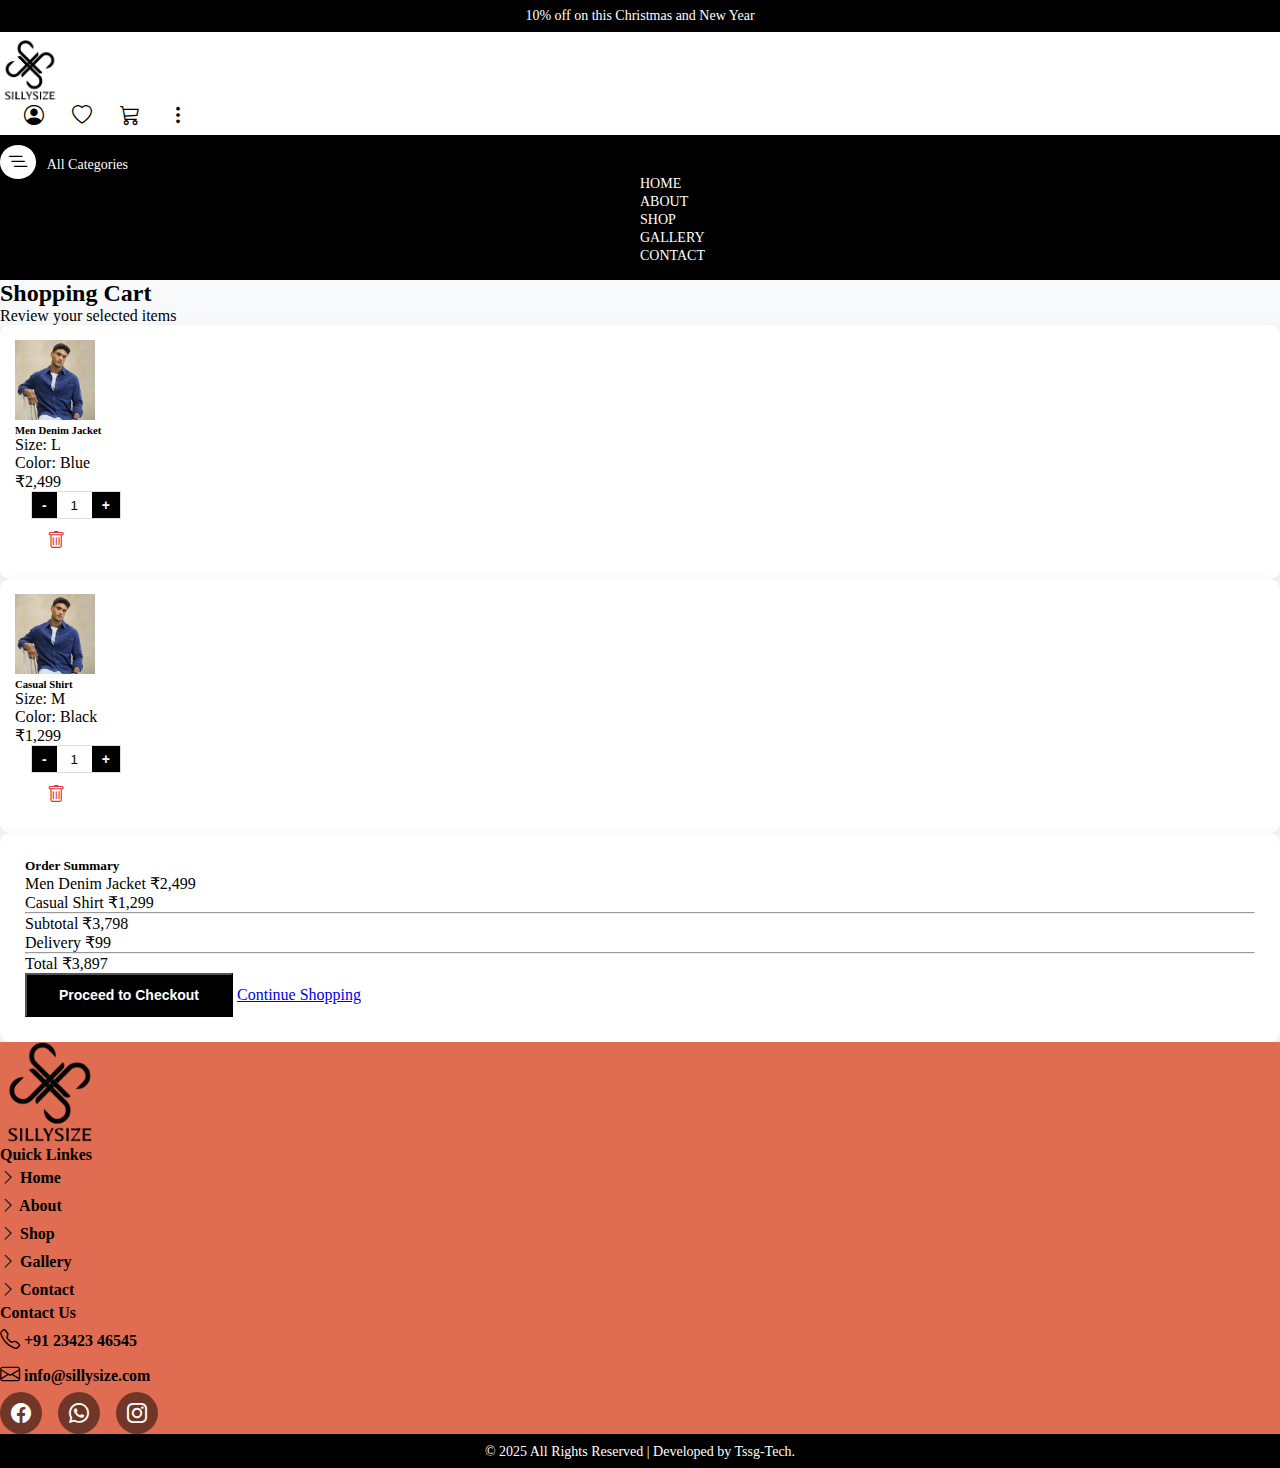
<file: cart.html>
<!DOCTYPE html>
<html lang="en">
<head>
    <meta charset="UTF-8">
    <meta name="viewport" content="width=device-width, initial-scale=1.0">
    <title>SillySize | Cart</title>
     <link rel="icon" type="image/png" href="web/images/logomain.png">
      <link href="https://cdn.jsdelivr.net/npm/bootstrap@5.3.8/dist/css/bootstrap.min.css" rel="stylesheet"
        integrity="sha384-sRIl4kxILFvY47J16cr9ZwB07vP4J8+LH7qKQnuqkuIAvNWLzeN8tE5YBujZqJLB" crossorigin="anonymous">
    <link rel="stylesheet" href="https://cdn.jsdelivr.net/npm/bootstrap-icons@1.13.1/font/bootstrap-icons.min.css">
     <link rel="stylesheet" href="web/css/style.css">
</head>
<body>
    
 <!-- header start -->
    <!-- topest nav -->
    <div class="toppestnav">
        <p>10% off on this Christmas and New Year</p>
    </div>
    <!-- middle nav -->
    <div class="middlenav">
        <div class="container d-flex align-items-center justify-content-between">
            <div>
                <img src="web/images/logomain.png" width="60" class="mypointer" onclick="location.href='index.html'"
                    alt="">
            </div>
            <div>
                <i class="bi bi-person-circle mypointer" onclick="location.href='login.html'"></i>
                <i class="bi bi-heart mypointer" onclick="location.href='wishlist.html'"></i>
                <i class="bi bi-cart3 mypointer" onclick="location.href='cart.html'"></i>
                <i class="bi bi-three-dots-vertical openmenu d-lg-none mypointer"></i>
            </div>
        </div>
    </div>
    <!-- bottom nav -->
    <nav>
        <div class="container d-flex align-items-center">
            <p class="ourallcatg">
                <i class="bi bi-list-nested"></i> All Categories
            </p>
            <div class="d-lg-block d-none">
                <ul class="d-flex gap-5">
                    <li><a href="index.html">HOME</a></li>
                    <li><a href="about.html">ABOUT</a></li>
                    <li><a href="shop.html">SHOP</a></li>
                    <li><a href="gallery.html">GALLERY</a></li>
                    <li><a href="contact.html">CONTACT</a></li>
                </ul>
            </div>
        </div>
    </nav>
    <!-- header end -->
     <!-- category list -->
  <div class="categorymenu">
        <div class="pb-5">
            <div class="categorymenuclose">
                <i class="bi bi-x categorymenuclosebtn"></i>
                <p class="mb-0">CATEGORIES</p>
            </div>
            <ul>
<ul class="category-list">

    <!-- TOP WEARS -->
    <li class="has-dropdown">
        <div class="d-flex align-items-center dropdown-toggle">
            <img src="web/images/ctglist/shirt.png" alt="">
            <p>Top Wears</p>
            <i class="bi bi-caret-right-fill arrow"></i>
        </div>

        <ul class="submenu">
            <li><img src="web/images/ctglist/tshirts.png"> T-Shirts</li>
            <li><img src="web/images/ctglist/shirts.png"> Shirts</li>
            <li><img src="web/images/ctglist/polos.png"> Polos</li>
            <li><img src="web/images/ctglist/oversized.png"> Over Sized</li>
            <li><img src="web/images/sweat-shirt.png"> Sweat Shirts</li>
            <li><img src="web/images/ctglist/hoodie.png"> Hoodies</li>
            <li><img src="web/images/ctglist/denim-jacket.png"> Denim Jackets</li>
            <li><img src="web/images/sweater.png"> Knit Wears</li>
        </ul>
    </li>

    <!-- BOTTOM WEARS -->
    <li class="has-dropdown">
        <div class="d-flex align-items-center dropdown-toggle">
            <img src="web/images/ctglist/bottom.png">
            <p>Bottom Wears</p>
            <i class="bi bi-caret-right-fill arrow"></i>
        </div>

        <ul class="submenu">
            <li><img src="web/images/ctglist/jeans.png"> Jeans</li>
            <li><img src="web/images/ctglist/pants.png"> Baggy Jeans</li>
            <li><img src="web/images/chinos-pants.png"> Chinos</li>
            <li><img src="web/images/ctglist/woman.png"> Linen Pants</li>
            <li><img src="web/images/ctglist/jogger-pants.png"> Joggers</li>
            <li><img src="web/images/ctglist/clothes.png"> Cargo</li>
            <li><img src="web/images/ctglist/shorts.png"> Shorts</li>
        </ul>
    </li>

    <!-- FOOT WEARS -->
    <li class="has-dropdown">
        <div class="d-flex align-items-center dropdown-toggle">
            <img src="web/images/ctglist/boot.png">
            <p>Foot Wears</p>
            <i class="bi bi-caret-right-fill arrow"></i>
        </div>

        <ul class="submenu">
            <li><img src="web/images/ctglist/sneakers.png"> Sneakers</li>
            <li><img src="web/images/ctglist/loafers.png"> Loafers</li>
            <li><img src="web/images/ctglist/boots.png"> Boots</li>
            <li><img src="web/images/ctglist/sandal.png"> Sandals</li>
            <li><img src="web/images/ctglist/socks.png"> Socks</li>
        </ul>
    </li>

    <!-- ACCESSORIES -->
    <li class="has-dropdown">
        <div class="d-flex align-items-center dropdown-toggle">
            <img src="web/images/ctglist/accessory.png">
            <p>Accessories</p>
            <i class="bi bi-caret-right-fill arrow"></i>
        </div>

        <ul class="submenu">
            <li><img src="web/images/ctglist/cap.png"> Caps</li>
            <li><img src="web/images/ctglist/wristwatch.png"> Watches</li>
            <li><img src="web/images/smart.png"> Bracelet</li>
            <li><img src="web/images/ctglist/sunglasses.png"> Glasses</li>
            <li><img src="web/images/ctglist/belt.png"> Belts</li>
            <li><img src="web/images/earringggg.png"> Earrings</li>
            <li><img src="web/images/ctglist/tie.png"> Tie</li>
        </ul>
    </li>
</ul>

                <li>
                    <div class="d-flex align-items-center">
                        <img src="web/images/trending.png"  alt="">
                        <p>Trending SillySize</p>
                    </div>
                    <i class="bi bi-caret-right-fill"></i>
                </li>

                <li>
                    <div class="d-flex align-items-center">
                        <img src="web/images/price-tag.png"  alt="">
                        <p>Offer / Sale</p>
                    </div>
                    <i class="bi bi-caret-right-fill"></i>
                </li>

                <li>
                    <div class="d-flex align-items-center">
                        <img src="web/images/information-button.png"  alt="">
                        <p>About Us</p>
                    </div>
                    <i class="bi bi-caret-right-fill"></i>
                </li>

                <li>
                    <div class="d-flex align-items-center">
                        <img src="web/images/add.png"  alt="">
                        <p>Our Stories</p>
                    </div>
                    <i class="bi bi-caret-right-fill"></i>
                </li>
            </ul>
        </div>
    </div>

    <!-- menu start -->
    <section class="menu">
        <div>
            <div class="text-end">
                <i class="bi bi-x menuclosebtn"></i>
            </div>
            <ul>
                <li>HOME</li>
                <li>ABOUT</li>
                <li>SHOP</li>
                <li>GALLERY</li>
                <li>CONTACT</li>
            </ul>
        </div>
    </section>
    <!-- menu end -->

<!-- add to cart section -->
<section class="cart-section py-5">
  <div class="container">

    <!-- Page Title -->
    <div class="text-center mb-5">
      <h2 class="fw-bold">Shopping Cart</h2>
      <p class="text-muted">Review your selected items</p>
    </div>

    <div class="row">

      <!-- Cart Items -->
      <div class="col-lg-8">
        
        <!-- Cart Item -->
        <div class="cart-item mb-4 ">
          <div class="row align-items-center">
            <div class="col-md-2">
              <img src="web/images/categoryimg1.jpg" class="img-fluid cart-img" alt="">
            </div>

            <div class="col-md-4">
              <h6 class="mb-1">Men Denim Jacket</h6>
              <p class="text-muted mb-1">Size: L</p>
              <p class="text-muted mb-1">Color: Blue</p>
            </div>

            <div class="col-2">
              <p class="fw-bold mb-1">₹2,499</p>
            </div>

            <div class="col-2">
              <div class="quantity-box">
                <button class="qty-btn" onclick="changeQty(this, -1)">-</button>
                <input type="text" value="1" class="qty-input">
                <button class="qty-btn" onclick="changeQty(this, 1)">+</button>
              </div>
            </div>

            <div class="col-md-2 text-end">
              <button class="remove-btn-cart">
                <i class="bi bi-trash"></i>
              </button>
            </div>
          </div>
        </div>

        <!-- Duplicate Cart Item -->
        <div class="cart-item mb-4">
          <div class="row align-items-center">
            <div class="col-md-2">
              <img src="web/images/categoryimg1.jpg" class="img-fluid cart-img" alt="">
            </div>

            <div class="col-md-4">
              <h6 class="mb-1">Casual Shirt</h6>
              <p class="text-muted mb-1">Size: M</p>
              <p class="text-muted mb-1">Color: Black</p>
            </div>

            <div class="col-2">
              <p class="fw-bold mb-1">₹1,299</p>
            </div>

            <div class="col-2">
              <div class="quantity-box">
                <button class="qty-btn" onclick="changeQty(this, -1)">-</button>
                <input type="text" value="1" class="qty-input">
                <button class="qty-btn" onclick="changeQty(this, 1)">+</button>
              </div>
            </div>

            <div class="col-md-2 text-end">
              <button class="remove-btn-cart">
                <i class="bi bi-trash"></i>
              </button>
            </div>
          </div>
        </div>

      </div>

      <!-- Cart Summary -->
 <div class="col-lg-4">
        <div class="cart-summary">
          <h5 class="mb-4">Order Summary</h5>

          <div class="d-flex justify-content-between mb-2">
            <span>Men Denim Jacket</span>
            <span>₹2,499</span>
          </div>

          <div class="d-flex justify-content-between mb-2">
            <span>Casual Shirt</span>
            <span>₹1,299</span>
          </div>

          <hr>

          <div class="d-flex justify-content-between mb-2">
            <span>Subtotal</span>
            <span>₹3,798</span>
          </div>

          <div class="d-flex justify-content-between mb-2">
            <span>Delivery</span>
            <span>₹99</span>
          </div>

          <hr>

          <div class="d-flex justify-content-between fw-bold mb-4">
            <span>Total</span>
            <span>₹3,897</span>
          </div>

            <button class="btn btn-dark w-100 mb-3" onclick="location.href='checkout.html'">
            Proceed to Checkout
          </button>

          <a href="shop.html" class="btn btn-outline-dark w-100">
            Continue Shopping
          </a>
        </div>
      </div>
    </div>

  </div>
</section>

      <!-- footer -->
    <footer class="py-5">
        <div class="container">
            <div class="row gy-5">
                <div class="col-md-4 col-sm-6">
                    <div>
                        <img src="web/images/logomain.png" width="100" class="mypointer" onclick="location.href='index.html'" alt="">
                    </div>
                </div>
                <div class="col-md-4 col-sm-6">
                    <div>
                        <h4>Quick Linkes</h4>
                        <ul>
                            <li><a href="index.html"><i class="bi bi-chevron-right"></i> Home</a></li>
                            <li><a href="about.html"><i class="bi bi-chevron-right"></i> About</a></li>
                            <li><a href="shop.html"><i class="bi bi-chevron-right"></i> Shop</a></li>
                            <li><a href="gallery.html"><i class="bi bi-chevron-right"></i> Gallery</a></li>
                            <li><a href="contact.html"><i class="bi bi-chevron-right"></i> Contact</a></li>
                        </ul>
                    </div>
                </div>
                <div class="col-md-4 col-sm-6">
                    <div class="cntus">
                        <h4>Contact Us</h4>
                        <ul>
                            <li><a href=""><i class="bi bi-telephone"></i> +91 23423 46545</a></li>
                            <li><a href=""><i class="bi bi-envelope"></i> info@sillysize.com</a></li>
                        </ul>

                        <div class="iconss mt-4">

                            <i class="bi bi-facebook"></i>
                            <i class="bi bi-whatsapp"></i>
                            <i class="bi bi-instagram"></i>
                        </div>
                    </div>
                </div>
            </div>
        </div>
    </footer>
    <div class="bottomfooter">
        <a href="https://tssgtech.com/">© 2025 All Rights Reserved | Developed by Tssg-Tech.</a>
    </div>


     <script src="web/js/script.js"></script>
    <script src="https://cdn.jsdelivr.net/npm/bootstrap@5.3.8/dist/js/bootstrap.bundle.min.js"
        integrity="sha384-FKyoEForCGlyvwx9Hj09JcYn3nv7wiPVlz7YYwJrWVcXK/BmnVDxM+D2scQbITxI"
        crossorigin="anonymous"></script>
     <script>
  function changeQty(btn, value) {
    const input = btn.parentElement.querySelector(".qty-input");
    let qty = parseInt(input.value) + value;
    if (qty < 1) qty = 1;
    input.value = qty;
  }

  document.querySelectorAll(".remove-btn-cart").forEach(btn => {
    btn.addEventListener("click", function () {
      this.closest(".cart-item").remove();
    });
  });
</script>
</body>
</html>
</file>
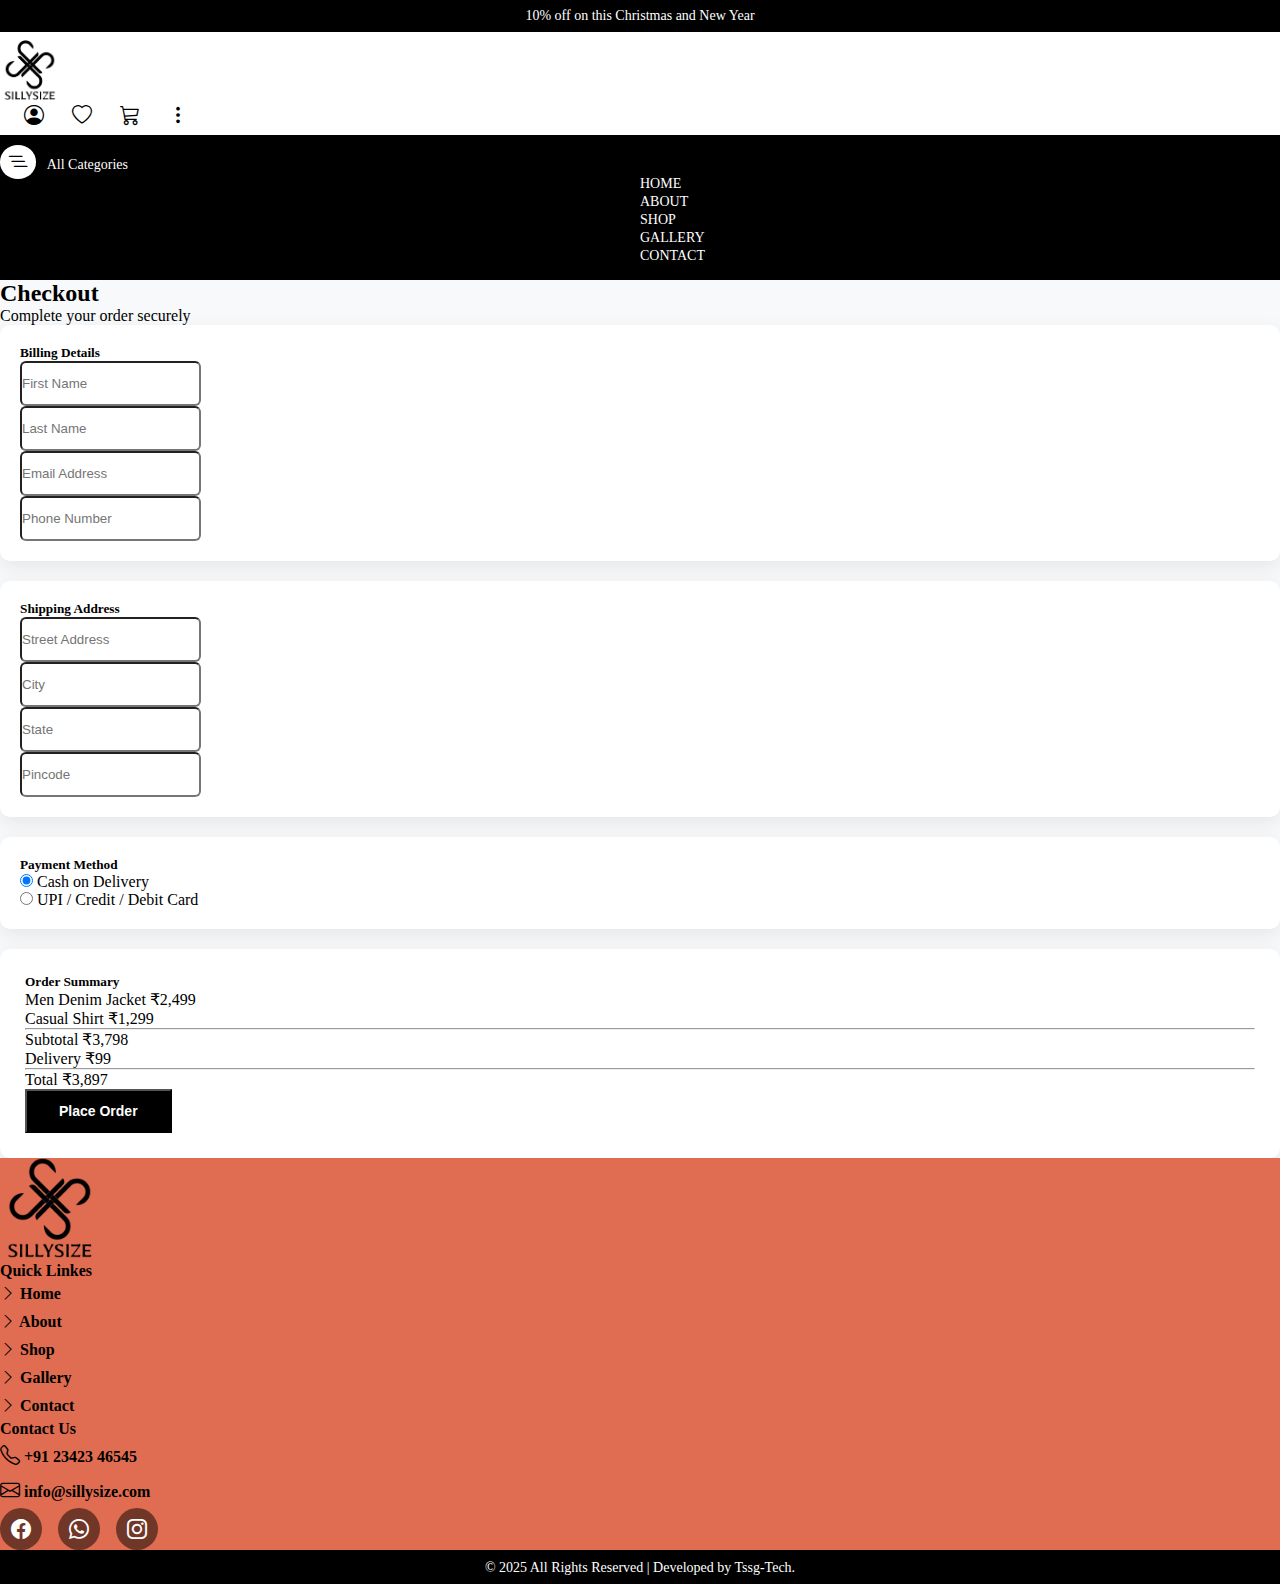
<file: checkout.html>
<!DOCTYPE html>
<html lang="en">
<head>
    <meta charset="UTF-8">
    <meta name="viewport" content="width=device-width, initial-scale=1.0">
     <title>SillySize | Checkout</title>
     <link rel="icon" type="image/png" href="web/images/logomain.png">
      <link href="https://cdn.jsdelivr.net/npm/bootstrap@5.3.8/dist/css/bootstrap.min.css" rel="stylesheet"
        integrity="sha384-sRIl4kxILFvY47J16cr9ZwB07vP4J8+LH7qKQnuqkuIAvNWLzeN8tE5YBujZqJLB" crossorigin="anonymous">
    <link rel="stylesheet" href="https://cdn.jsdelivr.net/npm/bootstrap-icons@1.13.1/font/bootstrap-icons.min.css">
     <link rel="stylesheet" href="web/css/style.css">
</head>
<body>
  <!-- header start -->
    <!-- topest nav -->
    <div class="toppestnav">
        <p>10% off on this Christmas and New Year</p>
    </div>
    <!-- middle nav -->
    <div class="middlenav">
        <div class="container d-flex align-items-center justify-content-between">
            <div>
                <img src="web/images/logomain.png" width="60" class="mypointer" onclick="location.href='index.html'"
                    alt="">
            </div>
            <div>
                <i class="bi bi-person-circle mypointer" onclick="location.href='login.html'"></i>
                <i class="bi bi-heart mypointer" onclick="location.href='wishlist.html'"></i>
                <i class="bi bi-cart3 mypointer" onclick="location.href='cart.html'"></i>
                <i class="bi bi-three-dots-vertical openmenu d-lg-none mypointer"></i>
            </div>
        </div>
    </div>
    <!-- bottom nav -->
    <nav>
        <div class="container d-flex align-items-center">
            <p class="ourallcatg">
                <i class="bi bi-list-nested"></i> All Categories
            </p>
            <div class="d-lg-block d-none">
                <ul class="d-flex gap-5">
                    <li><a href="index.html">HOME</a></li>
                    <li><a href="about.html">ABOUT</a></li>
                    <li><a href="shop.html">SHOP</a></li>
                    <li><a href="gallery.html">GALLERY</a></li>
                    <li><a href="contact.html">CONTACT</a></li>
                </ul>
            </div>
        </div>
    </nav>
    <!-- header end -->
    <!-- category list -->
  <div class="categorymenu">
        <div class="pb-5">
            <div class="categorymenuclose">
                <i class="bi bi-x categorymenuclosebtn"></i>
                <p class="mb-0">CATEGORIES</p>
            </div>
            <ul>
<ul class="category-list">

    <!-- TOP WEARS -->
    <li class="has-dropdown">
        <div class="d-flex align-items-center dropdown-toggle">
            <img src="web/images/ctglist/shirt.png" alt="">
            <p>Top Wears</p>
            <i class="bi bi-caret-right-fill arrow"></i>
        </div>

        <ul class="submenu">
            <li><img src="web/images/ctglist/tshirts.png"> T-Shirts</li>
            <li><img src="web/images/ctglist/shirts.png"> Shirts</li>
            <li><img src="web/images/ctglist/polos.png"> Polos</li>
            <li><img src="web/images/ctglist/oversized.png"> Over Sized</li>
            <li><img src="web/images/sweat-shirt.png"> Sweat Shirts</li>
            <li><img src="web/images/ctglist/hoodie.png"> Hoodies</li>
            <li><img src="web/images/ctglist/denim-jacket.png"> Denim Jackets</li>
            <li><img src="web/images/sweater.png"> Knit Wears</li>
        </ul>
    </li>

    <!-- BOTTOM WEARS -->
    <li class="has-dropdown">
        <div class="d-flex align-items-center dropdown-toggle">
            <img src="web/images/ctglist/bottom.png">
            <p>Bottom Wears</p>
            <i class="bi bi-caret-right-fill arrow"></i>
        </div>

        <ul class="submenu">
            <li><img src="web/images/ctglist/jeans.png"> Jeans</li>
            <li><img src="web/images/ctglist/pants.png"> Baggy Jeans</li>
            <li><img src="web/images/chinos-pants.png"> Chinos</li>
            <li><img src="web/images/ctglist/woman.png"> Linen Pants</li>
            <li><img src="web/images/ctglist/jogger-pants.png"> Joggers</li>
            <li><img src="web/images/ctglist/clothes.png"> Cargo</li>
            <li><img src="web/images/ctglist/shorts.png"> Shorts</li>
        </ul>
    </li>

    <!-- FOOT WEARS -->
    <li class="has-dropdown">
        <div class="d-flex align-items-center dropdown-toggle">
            <img src="web/images/ctglist/boot.png">
            <p>Foot Wears</p>
            <i class="bi bi-caret-right-fill arrow"></i>
        </div>

        <ul class="submenu">
            <li><img src="web/images/ctglist/sneakers.png"> Sneakers</li>
            <li><img src="web/images/ctglist/loafers.png"> Loafers</li>
            <li><img src="web/images/ctglist/boots.png"> Boots</li>
            <li><img src="web/images/ctglist/sandal.png"> Sandals</li>
            <li><img src="web/images/ctglist/socks.png"> Socks</li>
        </ul>
    </li>

    <!-- ACCESSORIES -->
    <li class="has-dropdown">
        <div class="d-flex align-items-center dropdown-toggle">
            <img src="web/images/ctglist/accessory.png">
            <p>Accessories</p>
            <i class="bi bi-caret-right-fill arrow"></i>
        </div>

        <ul class="submenu">
            <li><img src="web/images/ctglist/cap.png"> Caps</li>
            <li><img src="web/images/ctglist/wristwatch.png"> Watches</li>
            <li><img src="web/images/smart.png"> Bracelet</li>
            <li><img src="web/images/ctglist/sunglasses.png"> Glasses</li>
            <li><img src="web/images/ctglist/belt.png"> Belts</li>
            <li><img src="web/images/earringggg.png"> Earrings</li>
            <li><img src="web/images/ctglist/tie.png"> Tie</li>
        </ul>
    </li>
</ul>

                <li>
                    <div class="d-flex align-items-center">
                        <img src="web/images/trending.png"  alt="">
                        <p>Trending SillySize</p>
                    </div>
                    <i class="bi bi-caret-right-fill"></i>
                </li>

                <li>
                    <div class="d-flex align-items-center">
                        <img src="web/images/price-tag.png"  alt="">
                        <p>Offer / Sale</p>
                    </div>
                    <i class="bi bi-caret-right-fill"></i>
                </li>

                <li>
                    <div class="d-flex align-items-center">
                        <img src="web/images/information-button.png"  alt="">
                        <p>About Us</p>
                    </div>
                    <i class="bi bi-caret-right-fill"></i>
                </li>

                <li>
                    <div class="d-flex align-items-center">
                        <img src="web/images/add.png"  alt="">
                        <p>Our Stories</p>
                    </div>
                    <i class="bi bi-caret-right-fill"></i>
                </li>
            </ul>
        </div>
    </div>

    <!-- menu start -->
    <section class="menu">
        <div>
            <div class="text-end">
                <i class="bi bi-x menuclosebtn"></i>
            </div>
            <ul>
                <li>HOME</li>
                <li>ABOUT</li>
                <li>SHOP</li>
                <li>GALLERY</li>
                <li>CONTACT</li>
            </ul>
        </div>
    </section>
    <!-- menu end -->


<!-- checkout section -->
<section class="checkout-section py-5">
  <div class="container">

    <!-- Page Title -->
    <div class="text-center mb-5">
      <h2 class="fw-bold">Checkout</h2>
      <p class="text-muted">Complete your order securely</p>
    </div>

    <div class="row">

      <!-- LEFT: Billing & Shipping -->
      <div class="col-lg-8">

        <!-- Billing Details -->
        <div class="checkout-box mb-4">
          <h5 class="mb-3">Billing Details</h5>

          <div class="row">
            <div class="col-md-6 mb-3">
              <input type="text" class="form-control" placeholder="First Name" required>
            </div>

            <div class="col-md-6 mb-3">
              <input type="text" class="form-control" placeholder="Last Name" required>
            </div>

            <div class="col-md-6 mb-3">
              <input type="email" class="form-control" placeholder="Email Address" required>
            </div>

            <div class="col-md-6 mb-3">
              <input type="tel" class="form-control" placeholder="Phone Number" required>
            </div>
          </div>
        </div>

        <!-- Shipping Address -->
        <div class="checkout-box mb-4">
          <h5 class="mb-3">Shipping Address</h5>

          <div class="mb-3">
            <input type="text" class="form-control" placeholder="Street Address" required>
          </div>

          <div class="row">
            <div class="col-md-4 mb-3">
              <input type="text" class="form-control" placeholder="City" required>
            </div>

            <div class="col-md-4 mb-3">
              <input type="text" class="form-control" placeholder="State" required>
            </div>

            <div class="col-md-4 mb-3">
              <input type="text" class="form-control" placeholder="Pincode" required>
            </div>
          </div>
        </div>

        <!-- Payment Method -->
        <div class="checkout-box">
          <h5 class="mb-3">Payment Method</h5>

          <div class="form-check mb-2">
            <input class="form-check-input" type="radio" name="payment" checked>
            <label class="form-check-label">Cash on Delivery</label>
          </div>

          <div class="form-check mb-2">
            <input class="form-check-input" type="radio" name="payment">
            <label class="form-check-label">UPI / Credit / Debit Card</label>
          </div>
        </div>

      </div>

      <!-- RIGHT: Order Summary -->
      <div class="col-lg-4">
        <div class="cart-summary">
          <h5 class="mb-4">Order Summary</h5>

          <div class="d-flex justify-content-between mb-2">
            <span>Men Denim Jacket</span>
            <span>₹2,499</span>
          </div>

          <div class="d-flex justify-content-between mb-2">
            <span>Casual Shirt</span>
            <span>₹1,299</span>
          </div>

          <hr>

          <div class="d-flex justify-content-between mb-2">
            <span>Subtotal</span>
            <span>₹3,798</span>
          </div>

          <div class="d-flex justify-content-between mb-2">
            <span>Delivery</span>
            <span>₹99</span>
          </div>

          <hr>

          <div class="d-flex justify-content-between fw-bold mb-4">
            <span>Total</span>
            <span>₹3,897</span>
          </div>

          <button class="btn btn-dark w-100">
            Place Order
          </button>
        </div>
      </div>

    </div>

  </div>
</section>

   <!-- footer -->
    <footer class="py-5">
        <div class="container">
            <div class="row gy-5">
                <div class="col-md-4 col-sm-6">
                    <div>
                        <img src="web/images/logomain.png" width="100" class="mypointer" onclick="location.href='index.html'" alt="">
                    </div>
                </div>
                <div class="col-md-4 col-sm-6">
                    <div>
                        <h4>Quick Linkes</h4>
                        <ul>
                            <li><a href="index.html"><i class="bi bi-chevron-right"></i> Home</a></li>
                            <li><a href="about.html"><i class="bi bi-chevron-right"></i> About</a></li>
                            <li><a href="shop.html"><i class="bi bi-chevron-right"></i> Shop</a></li>
                            <li><a href="gallery.html"><i class="bi bi-chevron-right"></i> Gallery</a></li>
                            <li><a href="contact.html"><i class="bi bi-chevron-right"></i> Contact</a></li>
                        </ul>
                    </div>
                </div>
                <div class="col-md-4 col-sm-6">
                    <div class="cntus">
                        <h4>Contact Us</h4>
                        <ul>
                            <li><a href=""><i class="bi bi-telephone"></i> +91 23423 46545</a></li>
                            <li><a href=""><i class="bi bi-envelope"></i> info@sillysize.com</a></li>
                        </ul>

                        <div class="iconss mt-4">

                            <i class="bi bi-facebook"></i>
                            <i class="bi bi-whatsapp"></i>
                            <i class="bi bi-instagram"></i>
                        </div>
                    </div>
                </div>
            </div>
        </div>
    </footer>
    <div class="bottomfooter">
        <a href="https://tssgtech.com/">© 2025 All Rights Reserved | Developed by Tssg-Tech.</a>
    </div>


     <script src="web/js/script.js"></script>
    <script src="https://cdn.jsdelivr.net/npm/bootstrap@5.3.8/dist/js/bootstrap.bundle.min.js"
        integrity="sha384-FKyoEForCGlyvwx9Hj09JcYn3nv7wiPVlz7YYwJrWVcXK/BmnVDxM+D2scQbITxI"
        crossorigin="anonymous"></script>
    
</body>
</html>
</file>
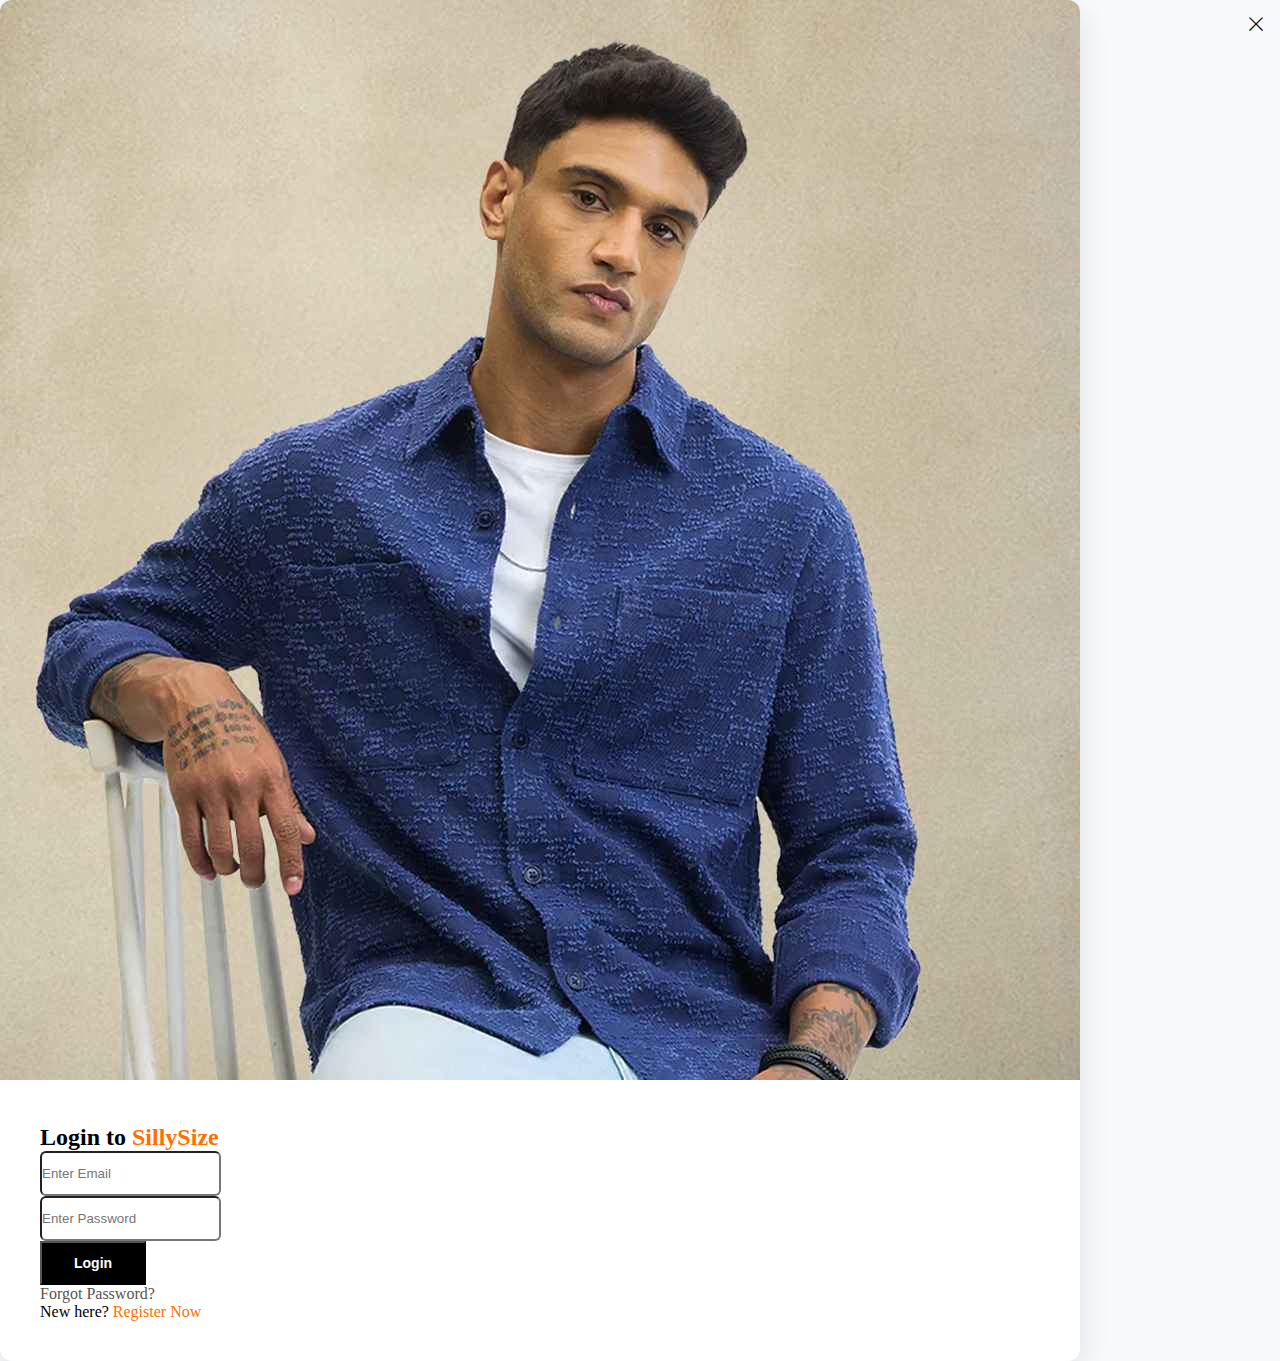
<file: login.html>
<!DOCTYPE html>
<html lang="en">
<head>
    <meta charset="UTF-8">
    <meta name="viewport" content="width=device-width, initial-scale=1.0">
   <title>SillySize | Login</title>
     <link rel="icon" type="image/png" href="web/images/logomain.png">
       <link href="https://cdn.jsdelivr.net/npm/bootstrap@5.3.8/dist/css/bootstrap.min.css" rel="stylesheet"
        integrity="sha384-sRIl4kxILFvY47J16cr9ZwB07vP4J8+LH7qKQnuqkuIAvNWLzeN8tE5YBujZqJLB" crossorigin="anonymous">
    <link rel="stylesheet" href="https://cdn.jsdelivr.net/npm/bootstrap-icons@1.13.1/font/bootstrap-icons.min.css">
     <link rel="stylesheet" href="web/css/style.css">
    
</head>
<body>
    
<section class="login-section">
  <div class="container">
    <div class="row align-items-center justify-content-center login-card">

      <!-- Left Image -->
      <div class="col-lg-6 d-none d-lg-block px-0">
        <div class="login-img-wrapper">
          <img src="web/images/categoryimg1.jpg" class="img-fluid" alt="Login Banner">
        </div>
      </div>

      <!-- Right Form -->
     <div class="col-lg-6 col-md-8 col-sm-10">
  <div class="login-form-wrapper position-relative">

    <!-- Close Icon -->
    <i class="bi bi-x-lg close-icon" onclick="history.back()"></i>

    <h2 class="mb-4" id="formTitle">
      Login to <span class="brand-name">SillySize</span>
    </h2>

    <!-- LOGIN FORM -->
    <form id="loginForm">
      <div class="mb-3">
        <input type="email" class="form-control" placeholder="Enter Email" required>
      </div>

      <div class="mb-3">
        <input type="password" class="form-control" placeholder="Enter Password" required>
      </div>

      <button type="submit" class="btn btn-dark w-100 mt-3" onclick="location.href='userprofile.html'">
        Login
      </button>
    </form>

    <!-- SIGNUP FORM (HIDDEN) -->
    <form id="signupForm" style="display:none;">
      <div class="mb-3">
        <input type="text" class="form-control" placeholder="Full Name" required>
      </div>

      <div class="mb-3">
        <input type="email" class="form-control" placeholder="Email Address" required>
      </div>

      <div class="mb-3">
        <input type="password" class="form-control" placeholder="Create Password" required>
      </div>

      <button type="submit" class="btn btn-dark w-100 mt-3">
        Sign Up
      </button>
    </form>

    <div class="extra-links text-center mt-4">
      <p><a href="#">Forgot Password?</a></p>

      <p id="toggleText">
        New here?
        <span class="register-link" onclick="toggleForm()">Register Now</span>
      </p>
    </div>

  </div>
</div>


    </div>
  </div>
</section>


 <script src="web/js/script.js"></script>
    <script src="https://cdn.jsdelivr.net/npm/bootstrap@5.3.8/dist/js/bootstrap.bundle.min.js"
        integrity="sha384-FKyoEForCGlyvwx9Hj09JcYn3nv7wiPVlz7YYwJrWVcXK/BmnVDxM+D2scQbITxI"
        crossorigin="anonymous"></script>
       <script>
  function toggleForm() {
    const loginForm = document.getElementById("loginForm");
    const signupForm = document.getElementById("signupForm");
    const formTitle = document.getElementById("formTitle");
    const toggleText = document.getElementById("toggleText");

    if (loginForm.style.display !== "none") {
      loginForm.style.display = "none";
      signupForm.style.display = "block";
      formTitle.innerHTML = 'Create Account on <span class="brand-name">SillySize</span>';
      toggleText.innerHTML = `
        Already have an account?
        <span class="register-link" onclick="toggleForm()">Login</span>
      `;
    } else {
      signupForm.style.display = "none";
      loginForm.style.display = "block";
      formTitle.innerHTML = 'Login to <span class="brand-name">SillySize</span>';
      toggleText.innerHTML = `
        New here?
        <span class="register-link" onclick="toggleForm()">Register Now</span>
      `;
    }
  }
</script>


</body>
</html>
</file>
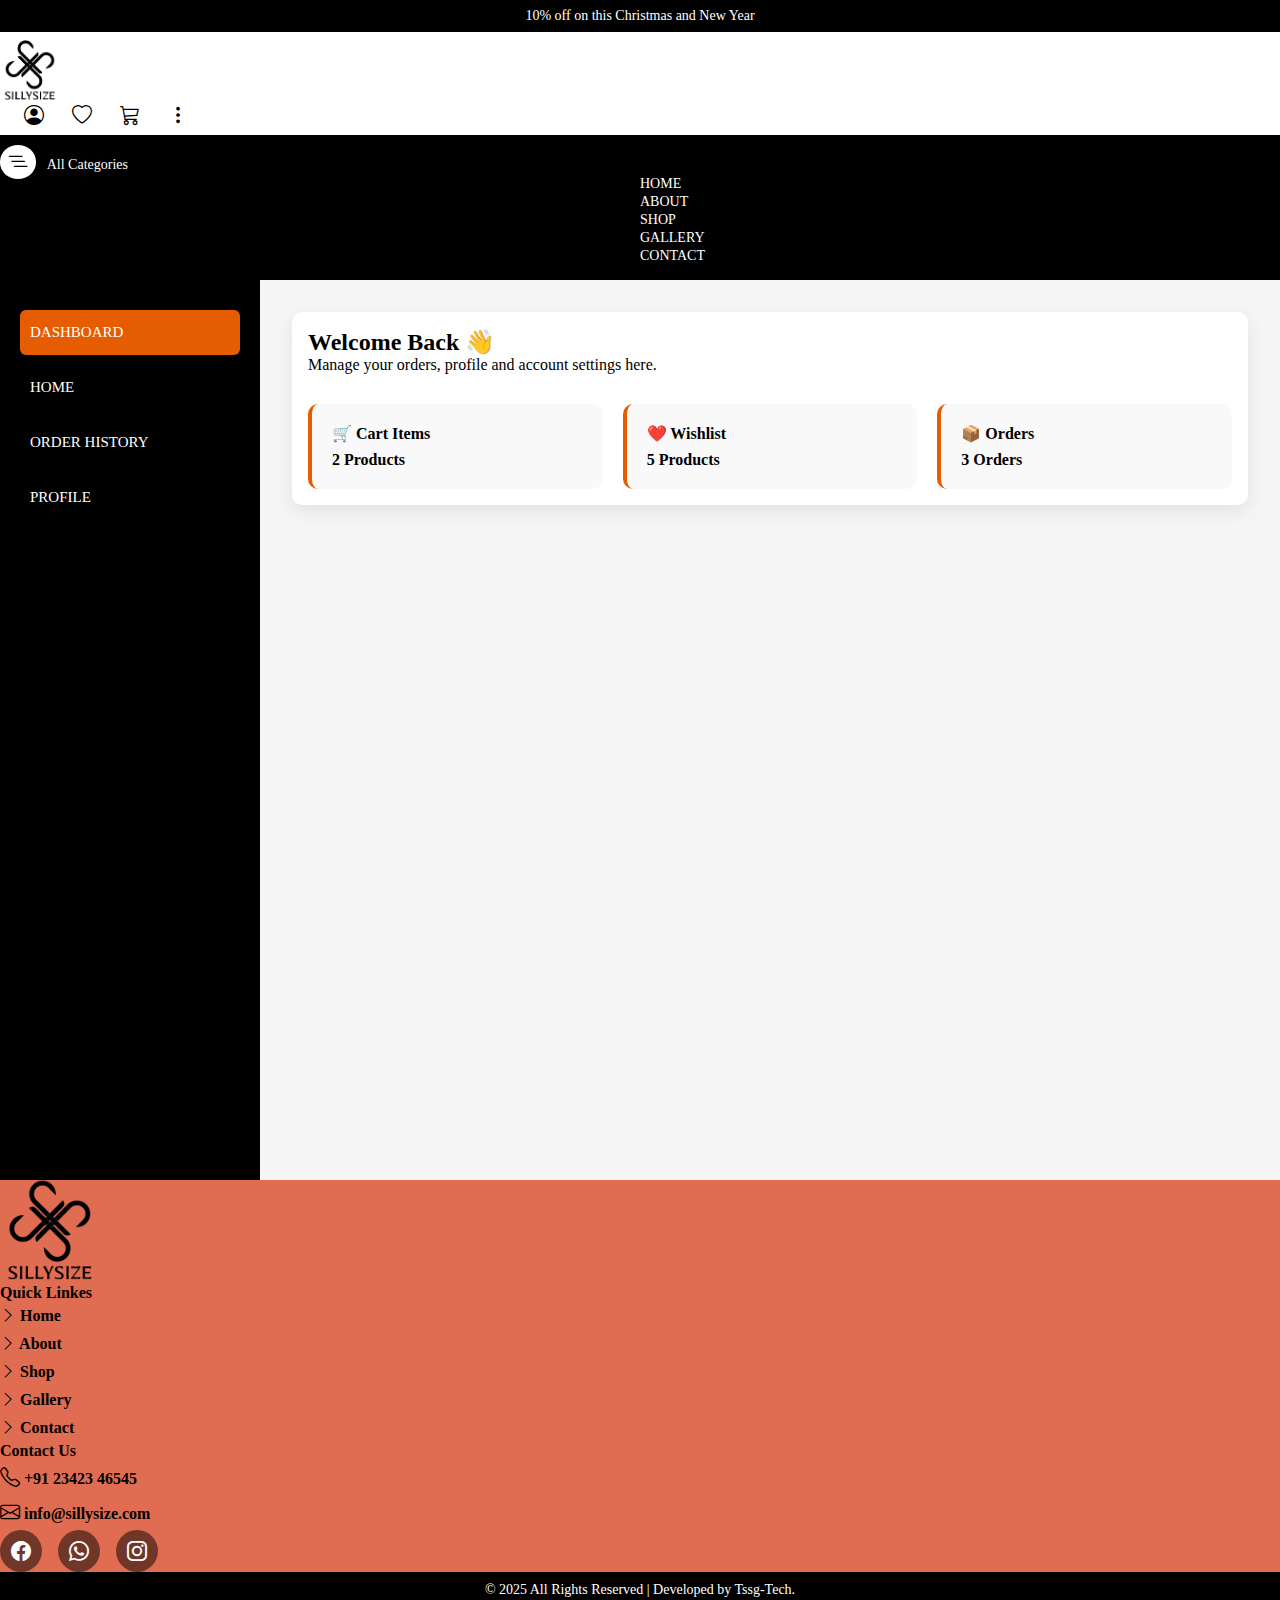
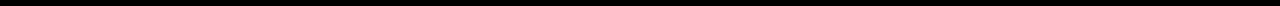
<file: userprofile.html>
<!DOCTYPE html>
<html lang="en">
<head>
    <meta charset="UTF-8">
    <meta name="viewport" content="width=device-width, initial-scale=1.0">
    <title>SillySize | User profile</title>
     <link rel="icon" type="image/png" href="web/images/logomain.png">
       <link href="https://cdn.jsdelivr.net/npm/bootstrap@5.3.8/dist/css/bootstrap.min.css" rel="stylesheet"
        integrity="sha384-sRIl4kxILFvY47J16cr9ZwB07vP4J8+LH7qKQnuqkuIAvNWLzeN8tE5YBujZqJLB" crossorigin="anonymous">
    <link rel="stylesheet" href="https://cdn.jsdelivr.net/npm/bootstrap-icons@1.13.1/font/bootstrap-icons.min.css">
     <link rel="stylesheet" href="web/css/style.css">
    
</head>
<body>

     <!-- header start -->
    <!-- topest nav -->
    <div class="toppestnav">
        <p>10% off on this Christmas and New Year</p>
    </div>
    <!-- middle nav -->
    <div class="middlenav">
        <div class="container d-flex align-items-center justify-content-between">
            <div>
                <img src="web/images/logomain.png" width="60" class="mypointer" onclick="location.href='index.html'"
                    alt="">
            </div>
            <div>
                <i class="bi bi-person-circle mypointer" onclick="location.href='login.html'"></i>
                <i class="bi bi-heart mypointer" onclick="location.href='wishlist.html'"></i>
                <i class="bi bi-cart3 mypointer" onclick="location.href='cart.html'"></i>
                <i class="bi bi-three-dots-vertical openmenu d-lg-none mypointer"></i>
            </div>
        </div>
    </div>
    <!-- bottom nav -->
    <nav>
        <div class="container d-flex align-items-center">
            <p class="ourallcatg">
                <i class="bi bi-list-nested"></i> All Categories
            </p>
            <div class="d-lg-block d-none">
                <ul class="d-flex gap-5">
                    <li><a href="index.html">HOME</a></li>
                    <li><a href="about.html">ABOUT</a></li>
                    <li><a href="shop.html">SHOP</a></li>
                    <li><a href="gallery.html">GALLERY</a></li>
                    <li><a href="contact.html">CONTACT</a></li>
                </ul>
            </div>
        </div>
    </nav>
    <!-- header end -->
   <!-- category list -->
   <div class="categorymenu">
        <div class="pb-5">
            <div class="categorymenuclose">
                <i class="bi bi-x categorymenuclosebtn"></i>
                <p class="mb-0">CATEGORIES</p>
            </div>
            <ul>
<ul class="category-list">

    <!-- TOP WEARS -->
    <li class="has-dropdown">
        <div class="d-flex align-items-center dropdown-toggle">
            <img src="web/images/ctglist/shirt.png" alt="">
            <p>Top Wears</p>
            <i class="bi bi-caret-right-fill arrow"></i>
        </div>

        <ul class="submenu">
            <li><img src="web/images/ctglist/tshirts.png"> T-Shirts</li>
            <li><img src="web/images/ctglist/shirts.png"> Shirts</li>
            <li><img src="web/images/ctglist/polos.png"> Polos</li>
            <li><img src="web/images/ctglist/oversized.png"> Over Sized</li>
            <li><img src="web/images/sweat-shirt.png"> Sweat Shirts</li>
            <li><img src="web/images/ctglist/hoodie.png"> Hoodies</li>
            <li><img src="web/images/ctglist/denim-jacket.png"> Denim Jackets</li>
            <li><img src="web/images/sweater.png"> Knit Wears</li>
        </ul>
    </li>

    <!-- BOTTOM WEARS -->
    <li class="has-dropdown">
        <div class="d-flex align-items-center dropdown-toggle">
            <img src="web/images/ctglist/bottom.png">
            <p>Bottom Wears</p>
            <i class="bi bi-caret-right-fill arrow"></i>
        </div>

        <ul class="submenu">
            <li><img src="web/images/ctglist/jeans.png"> Jeans</li>
            <li><img src="web/images/ctglist/pants.png"> Baggy Jeans</li>
            <li><img src="web/images/chinos-pants.png"> Chinos</li>
            <li><img src="web/images/ctglist/woman.png"> Linen Pants</li>
            <li><img src="web/images/ctglist/jogger-pants.png"> Joggers</li>
            <li><img src="web/images/ctglist/clothes.png"> Cargo</li>
            <li><img src="web/images/ctglist/shorts.png"> Shorts</li>
        </ul>
    </li>

    <!-- FOOT WEARS -->
    <li class="has-dropdown">
        <div class="d-flex align-items-center dropdown-toggle">
            <img src="web/images/ctglist/boot.png">
            <p>Foot Wears</p>
            <i class="bi bi-caret-right-fill arrow"></i>
        </div>

        <ul class="submenu">
            <li><img src="web/images/ctglist/sneakers.png"> Sneakers</li>
            <li><img src="web/images/ctglist/loafers.png"> Loafers</li>
            <li><img src="web/images/ctglist/boots.png"> Boots</li>
            <li><img src="web/images/ctglist/sandal.png"> Sandals</li>
            <li><img src="web/images/ctglist/socks.png"> Socks</li>
        </ul>
    </li>

    <!-- ACCESSORIES -->
    <li class="has-dropdown">
        <div class="d-flex align-items-center dropdown-toggle">
            <img src="web/images/ctglist/accessory.png">
            <p>Accessories</p>
            <i class="bi bi-caret-right-fill arrow"></i>
        </div>

        <ul class="submenu">
            <li><img src="web/images/ctglist/cap.png"> Caps</li>
            <li><img src="web/images/ctglist/wristwatch.png"> Watches</li>
            <li><img src="web/images/smart.png"> Bracelet</li>
            <li><img src="web/images/ctglist/sunglasses.png"> Glasses</li>
            <li><img src="web/images/ctglist/belt.png"> Belts</li>
            <li><img src="web/images/earringggg.png"> Earrings</li>
            <li><img src="web/images/ctglist/tie.png"> Tie</li>
        </ul>
    </li>
</ul>

                <li>
                    <div class="d-flex align-items-center">
                        <img src="web/images/trending.png"  alt="">
                        <p>Trending SillySize</p>
                    </div>
                    <i class="bi bi-caret-right-fill"></i>
                </li>

                <li>
                    <div class="d-flex align-items-center">
                        <img src="web/images/price-tag.png"  alt="">
                        <p>Offer / Sale</p>
                    </div>
                    <i class="bi bi-caret-right-fill"></i>
                </li>

                <li>
                    <div class="d-flex align-items-center">
                        <img src="web/images/information-button.png"  alt="">
                        <p>About Us</p>
                    </div>
                    <i class="bi bi-caret-right-fill"></i>
                </li>

                <li>
                    <div class="d-flex align-items-center">
                        <img src="web/images/add.png"  alt="">
                        <p>Our Stories</p>
                    </div>
                    <i class="bi bi-caret-right-fill"></i>
                </li>
            </ul>
        </div>
    </div>

    <!-- menu start -->
    <section class="menu">
        <div>
            <div class="text-end">
                <i class="bi bi-x menuclosebtn"></i>
            </div>
            <ul>
                <li>HOME</li>
                <li>ABOUT</li>
                <li>SHOP</li>
                <li>GALLERY</li>
                <li>CONTACT</li>
            </ul>
        </div>
    </section>
    <!-- menu end -->

    <!-- dashboard -->
 <!-- <section>
  <div class="">
    <div class="mainleftdiv">
        <div class="arrowicon">
            <i class="bi bi-arrow-right"></i>
        </div>
        <ul>
            <li>DASHBOARD</li>
            <li>HOME</li>
            <li>ORDER HISTORY</li>
            <li>PROFILE</li>
        </ul>
    </div>
  </div>
</section> -->

<!-- DASHBOARD -->
<section class="user-dashboard">
  <div class="dashboard-container">

    <!-- LEFT SIDEBAR -->
    <div class="mainleftdiv">
      <!-- <div class="arrowicon">
        <i class="bi bi-arrow-left"></i>
      </div> -->

      <ul>
        <li class="active" onclick="changeTab('dashboard', this)">DASHBOARD</li>
        <li onclick="location.href='index.html'">HOME</li>
        <li onclick="changeTab('orders', this)">ORDER HISTORY</li>
        <li onclick="changeTab('profile', this)">PROFILE</li>
      </ul>
    </div>

    <!-- RIGHT CONTENT -->
    <div class="mainrightdiv">
      <div id="dashboardContent">

        <!-- Default Content -->
        <h2>Welcome Back 👋</h2>
        <p class="text-muted">
          Manage your orders, profile and account settings here.
        </p>

        <div class="dashboard-cards">
          <div class="dash-card">
            <h4>🛒 Cart Items</h4>
            <p>2 Products</p>
          </div>
          <div class="dash-card">
            <h4>❤️ Wishlist</h4>
            <p>5 Products</p>
          </div>
          <div class="dash-card">
            <h4>📦 Orders</h4>
            <p>3 Orders</p>
          </div>
        </div>

      </div>
    </div>

  </div>
</section>

     <!-- footer -->
    <footer class="py-5">
        <div class="container">
            <div class="row gy-5">
                <div class="col-md-4 col-sm-6">
                    <div>
                        <img src="web/images/logomain.png" width="100" class="mypointer" onclick="location.href='index.html'" alt="">
                    </div>
                </div>
                <div class="col-md-4 col-sm-6">
                    <div>
                        <h4>Quick Linkes</h4>
                        <ul>
                            <li><a href="index.html"><i class="bi bi-chevron-right"></i> Home</a></li>
                            <li><a href="about.html"><i class="bi bi-chevron-right"></i> About</a></li>
                            <li><a href="shop.html"><i class="bi bi-chevron-right"></i> Shop</a></li>
                            <li><a href="gallery.html"><i class="bi bi-chevron-right"></i> Gallery</a></li>
                            <li><a href="contact.html"><i class="bi bi-chevron-right"></i> Contact</a></li>
                        </ul>
                    </div>
                </div>
                <div class="col-md-4 col-sm-6">
                    <div class="cntus">
                        <h4>Contact Us</h4>
                        <ul>
                            <li><a href=""><i class="bi bi-telephone"></i> +91 23423 46545</a></li>
                            <li><a href=""><i class="bi bi-envelope"></i> info@sillysize.com</a></li>
                        </ul>

                        <div class="iconss mt-4">

                            <i class="bi bi-facebook"></i>
                            <i class="bi bi-whatsapp"></i>
                            <i class="bi bi-instagram"></i>
                        </div>
                    </div>
                </div>
            </div>
        </div>
    </footer>
    <div class="bottomfooter">
        <a href="https://tssgtech.com/">© 2025 All Rights Reserved | Developed by Tssg-Tech.</a>
    </div>

    <script src="web/js/script.js"></script>
    <script src="https://cdn.jsdelivr.net/npm/bootstrap@5.3.8/dist/js/bootstrap.bundle.min.js"
        integrity="sha384-FKyoEForCGlyvwx9Hj09JcYn3nv7wiPVlz7YYwJrWVcXK/BmnVDxM+D2scQbITxI"
        crossorigin="anonymous"></script>
<script>
function enableEditProfile() {
  const content = document.getElementById("dashboardContent");

  content.innerHTML = `
    <h2>Edit Profile</h2>

    <form class="row g-3 mt-3">
      <div class="col-md-6">
        <label class="form-label">Full Name</label>
        <input class="form-control" value="Saloni Bansal">
      </div>

      <div class="col-md-6">
        <label class="form-label">Email</label>
        <input class="form-control" value="saloni@example.com">
      </div>

      <div class="col-md-6">
        <label class="form-label">Phone</label>
        <input class="form-control" value="+91 98765 43210">
      </div>

      <div class="col-md-6">
        <label class="form-label">Password</label>
        <input type="password" class="form-control" placeholder="••••••••">
      </div>

      <div class="col-12 d-flex gap-3">
        <button class="btn btn-dark">Save Changes</button>
        <button type="button" class="btn btn-outline-secondary" onclick="changeTab('profile', document.querySelector('.mainleftdiv li.active'))">
          Cancel
        </button>
      </div>
    </form>
  `;
}


function changeTab(tab, element) {
  document.querySelectorAll(".mainleftdiv li").forEach(li => li.classList.remove("active"));
  element.classList.add("active");

  const content = document.getElementById("dashboardContent");

  if (tab === "dashboard") {
    content.innerHTML = `
      <h2>Dashboard Overview</h2>
      <p class="text-muted">Quick access to your account summary.</p>
      <div class="dashboard-cards">
        <div class="dash-card"><h4>🛒 Cart</h4><p>2 Items</p></div>
        <div class="dash-card"><h4>❤️ Wishlist</h4><p>5 Items</p></div>
        <div class="dash-card"><h4>📦 Orders</h4><p>3 Orders</p></div>
      </div>
    `;
  }


  if (tab === "orders") {
    content.innerHTML = `
      <h2>Order History</h2>
      <table class="table mt-3">
        <tr><th>Order ID</th><th>Status</th><th>Total</th></tr>
        <tr><td>#SS101</td><td>Delivered</td><td>₹2,499</td></tr>
        <tr><td>#SS102</td><td>Processing</td><td>₹1,299</td></tr>
      </table>
    `;
  }

  if (tab === "profile") {
  content.innerHTML = `
    <h2>My Profile</h2>
    <p class="text-muted">Personal information associated with your account</p>

    <div class="profile-card mt-4">
      <div class="row">

        <div class="col-lg-3">
          <img src="web/images/categoryimg1.jpg" class="profile-img" alt="User">
        </div>

        <div class="col-lg-9 mt-lg-0 mt-3">
          <div class="profile-info">
            <p><strong>Name:</strong> Saloni Bansal</p>
            <p><strong>Email:</strong> saloni@example.com</p>
            <p><strong>Phone:</strong> +91 98765 43210</p>
            <p><strong>Member Since:</strong> January 2025</p>
          </div>

          <button class="btn btn-outline-dark mt-3" onclick="enableEditProfile()">
            Edit Profile
          </button>
        </div>

      </div>
    </div>
  `;
}

}
</script>

</body>
</html>
</file>
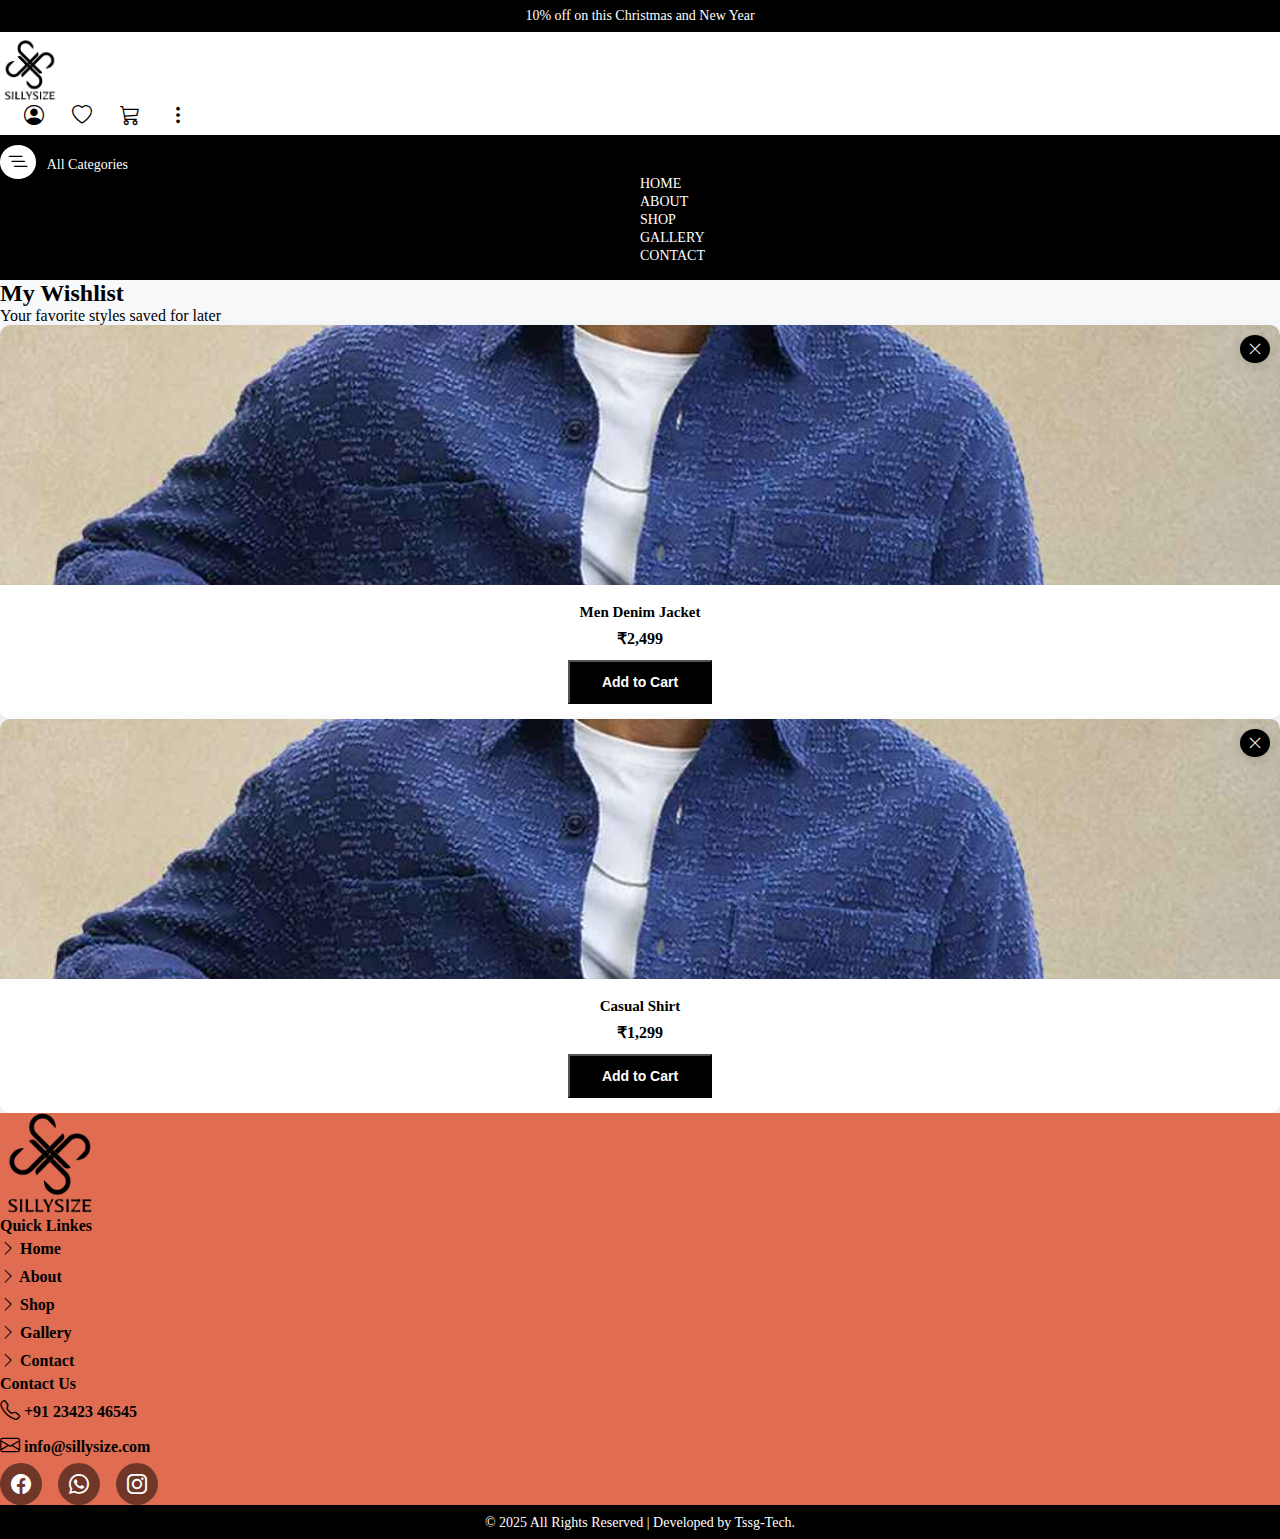
<file: wishlist.html>
<!DOCTYPE html>
<html lang="en">
<head>
    <meta charset="UTF-8">
    <meta name="viewport" content="width=device-width, initial-scale=1.0">
     <title>SillySize | Wishlist</title>
     <link rel="icon" type="image/png" href="web/images/logomain.png">
      <link href="https://cdn.jsdelivr.net/npm/bootstrap@5.3.8/dist/css/bootstrap.min.css" rel="stylesheet"
        integrity="sha384-sRIl4kxILFvY47J16cr9ZwB07vP4J8+LH7qKQnuqkuIAvNWLzeN8tE5YBujZqJLB" crossorigin="anonymous">
    <link rel="stylesheet" href="https://cdn.jsdelivr.net/npm/bootstrap-icons@1.13.1/font/bootstrap-icons.min.css">
     <link rel="stylesheet" href="web/css/style.css">
</head>
<body>
    
   <!-- header start -->
    <!-- topest nav -->
    <div class="toppestnav">
        <p>10% off on this Christmas and New Year</p>
    </div>
    <!-- middle nav -->
    <div class="middlenav">
        <div class="container d-flex align-items-center justify-content-between">
            <div>
                <img src="web/images/logomain.png" width="60" class="mypointer" onclick="location.href='index.html'"
                    alt="">
            </div>
            <div>
                <i class="bi bi-person-circle mypointer" onclick="location.href='login.html'"></i>
                <i class="bi bi-heart mypointer" onclick="location.href='wishlist.html'"></i>
                <i class="bi bi-cart3 mypointer" onclick="location.href='cart.html'"></i>
                <i class="bi bi-three-dots-vertical openmenu d-lg-none mypointer"></i>
            </div>
        </div>
    </div>
    <!-- bottom nav -->
    <nav>
        <div class="container d-flex align-items-center">
            <p class="ourallcatg">
                <i class="bi bi-list-nested"></i> All Categories
            </p>
            <div class="d-lg-block d-none">
                <ul class="d-flex gap-5">
                    <li><a href="index.html">HOME</a></li>
                    <li><a href="about.html">ABOUT</a></li>
                    <li><a href="shop.html">SHOP</a></li>
                    <li><a href="gallery.html">GALLERY</a></li>
                    <li><a href="contact.html">CONTACT</a></li>
                </ul>
            </div>
        </div>
    </nav>
    <!-- header end -->
    <!-- category list -->
   <div class="categorymenu">
        <div class="pb-5">
            <div class="categorymenuclose">
                <i class="bi bi-x categorymenuclosebtn"></i>
                <p class="mb-0">CATEGORIES</p>
            </div>
            <ul>
<ul class="category-list">

    <!-- TOP WEARS -->
    <li class="has-dropdown">
        <div class="d-flex align-items-center dropdown-toggle">
            <img src="web/images/ctglist/shirt.png" alt="">
            <p>Top Wears</p>
            <i class="bi bi-caret-right-fill arrow"></i>
        </div>

        <ul class="submenu">
            <li><img src="web/images/ctglist/tshirts.png"> T-Shirts</li>
            <li><img src="web/images/ctglist/shirts.png"> Shirts</li>
            <li><img src="web/images/ctglist/polos.png"> Polos</li>
            <li><img src="web/images/ctglist/oversized.png"> Over Sized</li>
            <li><img src="web/images/sweat-shirt.png"> Sweat Shirts</li>
            <li><img src="web/images/ctglist/hoodie.png"> Hoodies</li>
            <li><img src="web/images/ctglist/denim-jacket.png"> Denim Jackets</li>
            <li><img src="web/images/sweater.png"> Knit Wears</li>
        </ul>
    </li>

    <!-- BOTTOM WEARS -->
    <li class="has-dropdown">
        <div class="d-flex align-items-center dropdown-toggle">
            <img src="web/images/ctglist/bottom.png">
            <p>Bottom Wears</p>
            <i class="bi bi-caret-right-fill arrow"></i>
        </div>

        <ul class="submenu">
            <li><img src="web/images/ctglist/jeans.png"> Jeans</li>
            <li><img src="web/images/ctglist/pants.png"> Baggy Jeans</li>
            <li><img src="web/images/chinos-pants.png"> Chinos</li>
            <li><img src="web/images/ctglist/woman.png"> Linen Pants</li>
            <li><img src="web/images/ctglist/jogger-pants.png"> Joggers</li>
            <li><img src="web/images/ctglist/clothes.png"> Cargo</li>
            <li><img src="web/images/ctglist/shorts.png"> Shorts</li>
        </ul>
    </li>

    <!-- FOOT WEARS -->
    <li class="has-dropdown">
        <div class="d-flex align-items-center dropdown-toggle">
            <img src="web/images/ctglist/boot.png">
            <p>Foot Wears</p>
            <i class="bi bi-caret-right-fill arrow"></i>
        </div>

        <ul class="submenu">
            <li><img src="web/images/ctglist/sneakers.png"> Sneakers</li>
            <li><img src="web/images/ctglist/loafers.png"> Loafers</li>
            <li><img src="web/images/ctglist/boots.png"> Boots</li>
            <li><img src="web/images/ctglist/sandal.png"> Sandals</li>
            <li><img src="web/images/ctglist/socks.png"> Socks</li>
        </ul>
    </li>

    <!-- ACCESSORIES -->
    <li class="has-dropdown">
        <div class="d-flex align-items-center dropdown-toggle">
            <img src="web/images/ctglist/accessory.png">
            <p>Accessories</p>
            <i class="bi bi-caret-right-fill arrow"></i>
        </div>

        <ul class="submenu">
            <li><img src="web/images/ctglist/cap.png"> Caps</li>
            <li><img src="web/images/ctglist/wristwatch.png"> Watches</li>
            <li><img src="web/images/smart.png"> Bracelet</li>
            <li><img src="web/images/ctglist/sunglasses.png"> Glasses</li>
            <li><img src="web/images/ctglist/belt.png"> Belts</li>
            <li><img src="web/images/earringggg.png"> Earrings</li>
            <li><img src="web/images/ctglist/tie.png"> Tie</li>
        </ul>
    </li>
</ul>

                <li>
                    <div class="d-flex align-items-center">
                        <img src="web/images/trending.png"  alt="">
                        <p>Trending SillySize</p>
                    </div>
                    <i class="bi bi-caret-right-fill"></i>
                </li>

                <li>
                    <div class="d-flex align-items-center">
                        <img src="web/images/price-tag.png"  alt="">
                        <p>Offer / Sale</p>
                    </div>
                    <i class="bi bi-caret-right-fill"></i>
                </li>

                <li>
                    <div class="d-flex align-items-center">
                        <img src="web/images/information-button.png"  alt="">
                        <p>About Us</p>
                    </div>
                    <i class="bi bi-caret-right-fill"></i>
                </li>

                <li>
                    <div class="d-flex align-items-center">
                        <img src="web/images/add.png"  alt="">
                        <p>Our Stories</p>
                    </div>
                    <i class="bi bi-caret-right-fill"></i>
                </li>
            </ul>
        </div>
    </div>

    <!-- menu start -->
    <section class="menu">
        <div>
            <div class="text-end">
                <i class="bi bi-x menuclosebtn"></i>
            </div>
            <ul>
                <li>HOME</li>
                <li>ABOUT</li>
                <li>SHOP</li>
                <li>GALLERY</li>
                <li>CONTACT</li>
            </ul>
        </div>
    </section>
    <!-- menu end -->

<!-- wishlist section -->
<section class="wishlist-section py-5">
  <div class="container">
    
    <!-- Section Heading -->
    <div class="text-center mb-5">
      <h2 class="fw-bold">My Wishlist</h2>
      <p class="text-muted">Your favorite styles saved for later</p>
    </div>

    <!-- Wishlist Items -->
    <div class="row g-4">

      <!-- Wishlist Card -->
      <div class="col-lg-3 col-md-4 col-sm-6">
        <div class="wishlist-card">
          <div class="wishlist-img">
            <img src="web/images/categoryimg1.jpg" class="img-fluid" alt="">
            <button class="remove-btn">
              <i class="bi bi-x-lg"></i>
            </button>
          </div>

          <div class="wishlist-content">
            <h6>Men Denim Jacket</h6>
            <p class="price">₹2,499</p>

            <div class="wishlist-actions">
              <button class="btn btn-dark btn-sm w-100">
                Add to Cart
              </button>
            </div>
          </div>
        </div>
      </div>

      <!-- Duplicate cards for more products -->
      <div class="col-lg-3 col-md-4 col-sm-6">
        <div class="wishlist-card">
          <div class="wishlist-img">
            <img src="web/images/categoryimg1.jpg" class="img-fluid" alt="">
            <button class="remove-btn">
              <i class="bi bi-x-lg"></i>
            </button>
          </div>

          <div class="wishlist-content">
            <h6>Casual Shirt</h6>
            <p class="price">₹1,299</p>

            <div class="wishlist-actions">
              <button class="btn btn-dark btn-sm w-100">
                Add to Cart
              </button>
            </div>
          </div>
        </div>
      </div>

    </div>

    <!-- Empty Wishlist (Optional) -->
    <!--
    <div class="text-center py-5">
      <i class="bi bi-heart fs-1 text-muted"></i>
      <h5 class="mt-3">Your wishlist is empty</h5>
      <a href="shop.html" class="btn btn-dark mt-3">Continue Shopping</a>
    </div>
    -->

  </div>
</section>

   <!-- footer -->
    <footer class="py-5">
        <div class="container">
            <div class="row gy-5">
                <div class="col-md-4 col-sm-6">
                    <div>
                        <img src="web/images/logomain.png" width="100" class="mypointer" onclick="location.href='index.html'" alt="">
                    </div>
                </div>
                <div class="col-md-4 col-sm-6">
                    <div>
                        <h4>Quick Linkes</h4>
                        <ul>
                            <li><a href="index.html"><i class="bi bi-chevron-right"></i> Home</a></li>
                            <li><a href="about.html"><i class="bi bi-chevron-right"></i> About</a></li>
                            <li><a href="shop.html"><i class="bi bi-chevron-right"></i> Shop</a></li>
                            <li><a href="gallery.html"><i class="bi bi-chevron-right"></i> Gallery</a></li>
                            <li><a href="contact.html"><i class="bi bi-chevron-right"></i> Contact</a></li>
                        </ul>
                    </div>
                </div>
                <div class="col-md-4 col-sm-6">
                    <div class="cntus">
                        <h4>Contact Us</h4>
                        <ul>
                            <li><a href=""><i class="bi bi-telephone"></i> +91 23423 46545</a></li>
                            <li><a href=""><i class="bi bi-envelope"></i> info@sillysize.com</a></li>
                        </ul>

                        <div class="iconss mt-4">

                            <i class="bi bi-facebook"></i>
                            <i class="bi bi-whatsapp"></i>
                            <i class="bi bi-instagram"></i>
                        </div>
                    </div>
                </div>
            </div>
        </div>
    </footer>
    <div class="bottomfooter">
        <a href="https://tssgtech.com/">© 2025 All Rights Reserved | Developed by Tssg-Tech.</a>
    </div>


     <script src="web/js/script.js"></script>
    <script src="https://cdn.jsdelivr.net/npm/bootstrap@5.3.8/dist/js/bootstrap.bundle.min.js"
        integrity="sha384-FKyoEForCGlyvwx9Hj09JcYn3nv7wiPVlz7YYwJrWVcXK/BmnVDxM+D2scQbITxI"
        crossorigin="anonymous"></script>
        <script>
  document.querySelectorAll(".remove-btn").forEach(btn => {
    btn.addEventListener("click", function () {
      this.closest(".col-lg-3").remove();
    });
  });
</script>
</body>
</html>
</file>
<file: web/css/style.css>
*{
    box-sizing: border-box;
    margin: 0;
    padding: 0;
}
.mypointer{
    cursor: pointer;
}
button{
    font-size: 14px;
    background-color: #000;
    color: #fff;
    font-weight: 700;
    padding: 0.75rem 2rem;
}
.oursmallmainheading{
    font-weight: 700;
    text-transform: uppercase;
}
.playfair-display-font {
  font-family: "Playfair Display", serif;
  font-optical-sizing: auto;
  font-weight: 700;
  font-style: normal;
}
ul{
    padding-left: 0;
    margin-bottom: 0;
}
li{
    list-style: none;
}
/* header start */
.toppestnav{
    text-align: center;
    background-color: black;
    color: #fff;
    font-weight: 500;
    padding: 0.5rem;
}
.toppestnav p{
    margin-bottom: 0;
    font-size: 14px;
}


.middlenav{
    position: sticky;
    top: 0;
    padding: 0.5rem 0;
    z-index: 99;
    background: #fff;
}
.middlenav i{
font-size: 1.25rem;
margin-left: 1.5rem;
}
@media (max-width:768px) {
    .middlenav i{
margin-left: 1rem;
}
}
nav{
    background-color: #000;
padding: 1rem 0;
}

nav li{
    position: relative;
    /* padding-bottom: 5px; */
}
nav li::before{
    content: "";
    position: absolute;
    bottom: 0;
    left: 0;
    background-color: #fff;
    width: 0;
    height: 2px;
    transition: all 0.3s;
}
nav li:hover::before{
    width: 100%;
}
nav a{
    text-decoration: none;
    color: #fff;
    font-size: 14px;
    font-weight: 500;
}
nav p{
    color: #fff;
    margin-bottom: 0;
    font-size: 14px;
    cursor: pointer;
}
nav p i{
   background-color: #fff;
   color: #000;
   padding:0.35rem 0.5rem;
   border-radius: 50%;
   font-size: 1.25rem;
   margin-right: 0.5rem;
}
nav .container > div{
    transform: translateX(50%);
}

/* header end */



/* category menu */

.categorymenu{
    width: 300px;
    height: 100vh;
    background-color: #fff;
    position: fixed;
    left: -350px;
    top: 0;
    overflow-y: scroll;
 z-index: 100;
    transition: 0.3s;
}
.categorymenuclose{
    display: flex;
    align-items: center;
justify-content: space-between;
padding: 0.5rem 1rem;
}
.categorymenuclose i{
    font-size: 1.5rem;
    cursor: pointer;
}
.categorymenuclose p{
font-weight: 700;
}
.categorymenu li{
    display: flex;
    align-items: center;
    justify-content: space-between;
padding:1rem;
cursor: pointer;
}
.categorymenu li img{
  width:50px;
}
.categorymenu li:hover{
    background-color: whitesmoke;
}
.categorymenu li p{
margin-bottom: 0;
margin-left: 1rem;
font-weight: 700;
text-transform: uppercase;
}

.category-list {
    padding: 0;
    margin: 0;
}
.dropdown-toggle::after {
    display: none !important;
}
.dropdown-toggle {
    width: 100%;
    display: flex;
    align-items: center;
    justify-content: space-between;
    gap: 0px;     
}

.arrow {
    transition: 0.3s;
}
.has-dropdown {
    flex-direction: column;
}
.has-dropdown.active .submenu {
    max-height: 600px;
}
.has-dropdown.active .arrow {
    transform: rotate(90deg);
}
.has-dropdown {
    flex-direction: column;
}
.dropdown-toggle img {
    width: 40px;
    min-width: 40px;
}

.dropdown-toggle p {
    margin: 0;
    font-weight: 700;
    text-transform: uppercase;
}
.dropdown-toggle .arrow {
    margin-left: auto;
    margin-right: 10px;
    transition: 0.3s;
}
.submenu {
    list-style: none;
    /* padding-left: 1.5rem; */
    max-height: 0;
    overflow: hidden;
    transition: max-height 0.3s ease;
}
.submenu li {
    display: flex;
    align-items: center;
    padding: 0.6rem 0;
    font-weight: 600;
}

.submenu li img {
    width: 35px;
    margin-right: 10px;
}

.submenu li:hover {
    background-color: whitesmoke;
    cursor: pointer;
}
@media (max-width: 576px) {
    .dropdown-toggle img {
        width: 34px;
        min-width: 34px;
    }
    .submenu {
        padding-left: 45px;
    }
}

/* menu */
.menu{
    position: fixed;
    top: -350px;
    background-color: #000;
    color: #fff;
width: 100%;
height: auto;
z-index: 100;
padding-top: 1rem;
transition: 0.3s;
}
.menu li{
    padding: 1rem ;
    border-bottom: 2px solid #fff;
}
.menuclosebtn{
    font-size: 2rem;
    margin-right: 1rem;
}
@media (min-width:992px) {
    .menu{
        display: none;
    }
}
/* banners */
.b1{
    background-image: url(../images/banner\ boy\ 2\ copy.png);
}
.b2{
    background-image: url(../images/fasion\ banner\ copy.png);
}
.b3{
    background-image: url(../images/jeans\ banner\ copy.png);
}
.banners{
background-position: center;
background-repeat: no-repeat;
background-size: cover;
height: 70vmin;
}
.bannerscolor{
    background-color: rgba(0, 0, 0, 0.2);
    height: 100%;
    width: 100%;
    padding: 2.5rem 0;
}
.bannerscolor h1{
    font-size: 4rem;
    color: #fff;
text-shadow: 2px 2px 5px rgba(0,0,0,0.2);
text-transform: uppercase;
}
.bannerscolor p{
    text-transform: uppercase;
    color: #f1f1f1;
text-shadow: 2px 2px 5px rgba(0,0,0,0.2);
}
@media (max-width:768px) {
    .bannerscolor h1{
    font-size: 2rem;
   
}
.banners{
   height: auto;
}
}
/* @media (max-width:576px) {
    .banner{
   height: auto;
}
} */
/* category section of the home page */
.ctgtextdiv{
    position: relative;
    overflow: hidden;
    border-radius: 10px;
   box-shadow: 0px 4px 16px rgba(128, 128, 128, 0.337);
    cursor: pointer;
    margin: 0.75rem;
}
.ctgtextdiv img{
transition: 0.3s;
}
.ctgtextdiv:hover img{
transform: scale(1.1);
}
.ctgtext{
   padding: 1rem;
    font-weight: 700;
    text-transform: uppercase;
   text-align: center;
}
 .ctgtext p{
  margin-bottom: 0;

 }
.autoplay .col-2{
    padding: 0 0.25rem;
}


/* product card */
.productcard > div{
  border: 1px solid rgba(128, 128, 128, 0.768);
  border-radius: 10px;
}
.productcard img{
  border-radius: 10px 10px 0 0; 
  border-bottom: 1px solid rgba(128, 128, 128, 0.768);;
}
.productcard > div:hover{
    box-shadow: 0px 4px 16px rgba(128, 128, 128, 0.337);
}
.productcardtext{
    display: flex;
    align-items: center;
    justify-content: space-between;
}
.productcardtext > div p:first-child{
  font-weight: 700;
  text-transform: capitalize;
   white-space: nowrap;
  overflow: hidden;
  text-overflow: ellipsis;
  max-width: 200px;
}
.productcardtext > div p:last-child del{
  color: #797979;
}
.productcardtext > div p:last-child{
  color: #000;
  font-weight: 500;
}
.productcardtext i{
    background-color: #000;
    color: #fff;
    padding:0.75rem 1rem;
    aspect-ratio: 1 / 1;
    border-radius: 50%;
    font-size: 1.25rem;
}
.productcardwishlist{
    position: absolute;
    top: 1rem;
    right: 1rem;
  color: #fff;
  font-size: 1.25rem;
}
@media (max-width:992px) {
    .productcardtext > div p:first-child{
        font-size: 14px;
        width:180px;
    }
}
@media (max-width:576px) {
    .productcardtext i{
        display: none;
    }
    .productcardtext > div p:first-child{
        width:120px;
    }
}
.productcardcategory{
    overflow-x: auto;
    scrollbar-width: none;
    
}
.productcardcategory ul li{
border: 1px solid #000;
padding: 0.25rem 0.5rem;
text-transform: uppercase;
min-width:max-content;
font-size: 14px;
}
.c_active{
    background-color: #000000;
    color: #fff;
}
/* footer */
footer{
    background-color: #e06c51;
}
footer h4{
    color: #000000;

}
footer ul{
    line-height: 1.75;
}
footer ul li{
    width: fit-content;
    transition: 0.3s;
}
footer ul li:hover{
    transform: translateX(10px) !important;
}
footer ul li a{
    text-decoration: none;
    color: #000000;
    font-weight: 700;
}
footer .cntus i{
font-size: 1.25rem;
}
.iconss {
    display: flex;
    gap: 1rem;
}

.iconss i {
    width: 42px;
    height: 42px;
    background-color: rgba(0, 0, 0, 0.5);
    color: #fff;
    border-radius: 50%;

    display: flex;
    align-items: center;
    justify-content: center;

    position: relative;
    z-index: 1;
    cursor: pointer;
    font-size: 18px;
    overflow: hidden;
}
.iconss i::after{
    content: "";
    position: absolute;
top: 0;
left: 0;
height: 100%;
width: 0;
  background-color: rgba(0, 0, 0, 0.8);
border-radius: 50%;
transition: 0.3s;
 z-index: -1;
}
.iconss i:hover::after{
    width: 100%;
}
.bottomfooter{
    text-align: center;
    padding: 8px;
    background-color: #000000;

}
.bottomfooter a{
font-size: 14px;
    text-decoration: none;
    color: #fff;
}




/* About page */
.smallbanner{
    position: relative;
    display: flex;
    align-items: center;
    justify-content: center;
}
.smallbanner > .container{
 position: absolute;
 /* top: 0;
 left: 0;
 height: 100%;
 width: 100%; */
}
.smallbanner h1{
    font-size: 4rem;
    color: #000;
text-shadow: 2px 2px 5px rgba(0,0,0,0.2);
text-transform: uppercase;
}
.smallbanner span{
   color: #000;
}
.smallbanner p{
   color: #252525;
   margin-bottom: 0;
}
@media (max-width:768px) {
    .smallbanner h1{
    font-size: 2rem;
   
}
.smallbanner p{
font-size: 14px;
}
}

.about-list ul li{
display: flex;
gap: 1rem;
}

/* about services */
    .about-service .about-service-section {
    display: flex;
    align-items: center;
    justify-content: space-around;
}
.about-service .about-wrapper {
    display: flex;
    flex-direction: column;
    align-items: center;
    justify-content: center;
    gap: 1rem;
    width: 28.6rem;
    text-align: center;
}

.about-service .seperator {
    width: 1px;
    height: 12rem;
    background-color: rgba(224, 107, 81, 0.3);
    /* background: rgba(174, 28, 154, 0.1294117647); */
}
.wrapper-info{
    padding: 1rem 2rem;
}
.wrapper-info p {
    color: #797979;
    font-weight: 400;
    font-size: 14px;
    margin-bottom: 0;
}
.wrapper-info h5 {
   text-transform: uppercase;
   font-weight: 700;
}
@media (max-width:992px) {
    .about-service .about-service-section {
   flex-direction: column;
}
.about-service .seperator {
  display: none;
}
.about-service .about-wrapper {
    margin-bottom: 1rem;
    width: unset;
}
.wrapper-info{
    padding: 0;
}
}

/* testimonial */
    .tst_section{
        background-color: #f7d0c71f;
    }
    .divider {
    background: rgba(174, 28, 154, 0.08);
    width: 100%;
    height: 1px;
    border-radius: 50%;
    margin:0.75rem 0 1rem 0;
   
}
.testimonial-details{
    transform: translateY(-15px);
    color: #797979;
}
.testimonial-info-details h6{
font-weight: 700;
margin-bottom: 0;
}
.testimonial-info-details p{
font-size: 14px;
font-weight: 500;
 color: #797979;
}
.testimonial-info-details p span{
color: #e06c51;
}
.tst_div{
    border: 2px solid rgba(128, 128, 128, 0.1);
    padding: 1rem;
    border-radius: 10px;
     background-color: #ffffff;

}

/* terms and conditions */
.tcsection p{
color: #797979;
font-weight: 700;
}
.tcsection li{
font-size: 14px;
font-weight: 500;
list-style: disc;
color: #797979;
margin-left: 2rem;
}
.tcsection ul{
margin-bottom: 1rem;

}
.tcsection a{
    text-decoration: none;
}
.ppdiv{
    margin: 1.5rem 0; 
}






/* shop page */
.filterbtn{
    font-weight: 700;
    font-size: 18px;
}
.filterdiv{
    width: 20vw;
   height: 100vh;
    overflow-y: scroll;
    scrollbar-width: none;
    position: sticky;
top: 50px;
    left: 0;
background-color: #fff;
z-index: 90;
}
.productdiv{
    width: 80vw;
}
@media (max-width:992px) {
    .filterdiv {
        position: fixed;
        left: -350px;
        top: 0;
        width: 280px;
        height: 100vh;
        background: #fff;
        transition: left 0.3s ease;
        z-index: 999;
    }

    .filterdiv.active {
        left: 0;
    }
    .productdiv{
    width: 100vw;
}

}


.activediv{
    text-decoration: underline;
    text-underline-offset: 8px;
    text-decoration-color: #e06c51;
    text-decoration-thickness: 3px;
}

/* left of shop page */
.mainfilterlist > li{
    border-bottom: 2px solid black;
}
.mainfilterlist .bi-dash{
    display: none;
}
.dropdownicons i{
font-size: 1.5rem;
}
.sub-filterlist {
    max-height: 0;
    overflow: hidden;
    opacity: 0;
    display: flex;
    align-items: center;
    justify-content: center;
    flex-wrap: wrap;
    gap: 0.5rem;
    padding: 0 0;
    transition: all 0.4s ease;
}

.sub-filterlist.togglemylist {
    max-height: 300px; /* enough height for items */
    opacity: 1;
    padding-bottom: 1rem ;
}
.sub-filterlist li{
border: 1px solid #000;
padding: 0.25rem 0.5rem;
text-transform: uppercase;
min-width:max-content;
font-size: 14px;
}
.c_active{
    background-color: #000000;
    color: #fff;
}
.price-filter {
    flex-direction: column;
    gap: 10px;
}

.price-inputs {
    display: flex;
    gap: 10px;
}

.price-inputs input {
    width: 100%;
    padding: 6px;
    border: 1px solid #000;
    border-radius: 4px;
}

.apply-btn {
    padding: 6px;
    border: none;
    background: black;
    color: white;
    cursor: pointer;
    border-radius: 4px;
}




/* contact page */
form input, form textarea {
    border-radius: 0;
}

form input:focus,
form textarea:focus {
    box-shadow: none;
    border-color: #000;
}



/* login page  */
        .login-section {
  min-height: 100vh;
  display: flex;
  align-items: center;
  background: #f8f9fa;
}

.login-card {
  background: #fff;
  border-radius: 12px;
  overflow: hidden;
  box-shadow: 0 10px 30px rgba(0, 0, 0, 0.1);
}

.login-img-wrapper img {
  height: 100%;
  object-fit: cover;
}

.login-form-wrapper {
  padding: 40px;
}

.brand-name {
  color: #ff6f00;
}

.close-icon {
  position: absolute;
  top: 15px;
  right: 15px;
  cursor: pointer;
  font-size: 18px;
}

.form-control {
  height: 45px;
  border-radius: 6px;
}

.btn-primary {
  background-color: #ff6f00;
  border: none;
}

.btn-primary:hover {
  background-color: #e65c00;
}

.extra-links a {
  color: #555;
  text-decoration: none;
}

.register-link {
  color: #ff6f00;
  cursor: pointer;
  font-weight: 500;
}

.register-link:hover {
  text-decoration: underline;
}



/* wishlist page */
.wishlist-section {
  background-color: #f8f9fa;
}

.wishlist-card {
  background: #fff;
  border-radius: 10px;
  overflow: hidden;
  transition: 0.3s ease;
  box-shadow: 0 6px 20px rgba(0,0,0,0.08);
}

.wishlist-card:hover {
  transform: translateY(-5px);
}

.wishlist-img {
  position: relative;
}

.wishlist-img img {
  width: 100%;
  height: 260px;
  object-fit: cover;
}

.remove-btn {
  position: absolute;
  top: 10px;
  right: 10px;
  /* background: #fff; */
  border: none;
  border-radius: 50%;
  padding: 6px 8px;
  cursor: pointer;
  box-shadow: 0 2px 8px rgba(0,0,0,0.15);
}

.remove-btn i {
  font-size: 14px;
}

.wishlist-content {
  padding: 15px;
  text-align: center;
}

.wishlist-content h6 {
  font-size: 15px;
  margin-bottom: 8px;
}

.price {
  font-weight: 600;
  margin-bottom: 12px;
}

.wishlist-actions button {
  font-size: 14px;
}


/* cart page */
    .cart-section {
  background-color: #f8f9fa;
}

.cart-item {
  background: #fff;
  padding: 15px;
  border-radius: 10px;
  box-shadow: 0 6px 20px rgba(0,0,0,0.08);
}

.cart-img {
  height: 80px;
  object-fit: cover;
}

.quantity-box {
  display: flex;
  align-items: center;
  border: 1px solid #ddd;
  width: fit-content;
  margin-left: 1rem;
}

.qty-btn {
  background: black;
  border: none;
  padding: 5px 10px;
  cursor: pointer;
}

.qty-input {
  width: 35px;
  text-align: center;
  border: none;
}

.remove-btn-cart {
  background: none;
  border: none;
  color: #dc3545;
  font-size: 18px;
  cursor: pointer;
}

.cart-summary {
  background: #fff;
  padding: 25px;
  border-radius: 10px;
  box-shadow: 0 6px 20px rgba(0,0,0,0.08);
}



/* checkout-section  */
 .checkout-section {
  background-color: #f8f9fa;
}

.checkout-box {
  background: #fff;
  padding: 20px;
  border-radius: 10px;
  box-shadow: 0 6px 20px rgba(0,0,0,0.08);
  margin-bottom: 20px;
}

.checkout-box h5 {
  font-weight: 600;
}

.checkout-box .form-control {
  height: 45px;
}


/* dashboard page */
/* .mainleftdiv{
    background-color: #000;
    height: 100vh;
    width: 280px;
    position: fixed;
    left: -350px; 

}
.arrowicon{
    text-align: end;
    margin-bottom: 2rem;
}
.arrowicon i{
    background-color: #e65c00;
    color: #fff;
    font-size: 1.5rem;
    padding:0.7rem 1rem;
    border-radius: 50%;
    display: inline-block;
    transform: translate(50% , 1rem);
}
.mainleftdiv li{
color: #fff;
border-bottom: 2px solid #fff;
padding: 1rem ;

} */

/* ================= DASHBOARD ================= */

.user-dashboard {
  background: #f5f5f5;
}

.dashboard-container {
  display: flex;
  min-height: 100vh;
}

/* LEFT SIDEBAR */
.mainleftdiv {
  background-color: #000;
  width: 260px;
  padding: 30px 20px;
   
}

/* .arrowicon {
  text-align: right;
  margin-bottom: 30px;
}

.arrowicon i {
  background-color: #e65c00;
  color: #fff;
  font-size: 1.3rem;
  padding: 10px 14px;
  border-radius: 50%;
  cursor: pointer;
  display: inline-block;
  transition: all 0.3s;
  transform: translateX(80%);
} */

.mainleftdiv ul {
  list-style: none;
  padding: 0;
}

.mainleftdiv li {
  color: #fff;
  padding: 14px 10px;
  margin-bottom: 10px;
  cursor: pointer;
  font-size: 15px;
  border-radius: 6px;
  transition: all 0.3s ease;
}

.mainleftdiv li:hover,
.mainleftdiv li.active {
  background: #e65c00;
}

/* RIGHT CONTENT */
.mainrightdiv {
  flex: 1;
  padding: 2rem;
}

#dashboardContent {
  background: #fff;
  padding: 1rem;
  border-radius: 10px;
  box-shadow: 0 6px 18px rgba(0,0,0,0.08);
}

#dashboardContent h2 {
  font-weight: 700;
}

.dashboard-cards {
  display: grid;
  grid-template-columns: repeat(auto-fit, minmax(200px,1fr));
  gap: 20px;
  margin-top: 30px;
}

.dash-card {
  background: #f9f9f9;
  padding: 20px;
  border-radius: 10px;
  border-left: 4px solid #e65c00;
}

.dash-card h4 {
  font-size: 16px;
  margin-bottom: 8px;
}

.dash-card p {
  margin: 0;
  font-weight: 600;
}

/* RESPONSIVE */
@media(max-width: 768px){
  .dashboard-container{
    flex-direction: column;
  }
.mainleftdiv{
    width: 100%;
}
 
}

/* ===== PROFILE SECTION ===== */

.profile-card {
  background: #fff;
  padding: 1rem;
  border-radius: 12px;

  box-shadow: 0 6px 18px rgba(0,0,0,0.08);
}

.profile-img {
  width: 120px;
  height: 120px;
  border-radius: 50%;
  object-fit: cover;
  border: 3px solid #e65c00;
}

.profile-info p {
  margin-bottom: 8px;
  font-size: 15px;
}

.profile-info strong {
  width: 120px;
  display: inline-block;
  color: #333;
}
</file>
